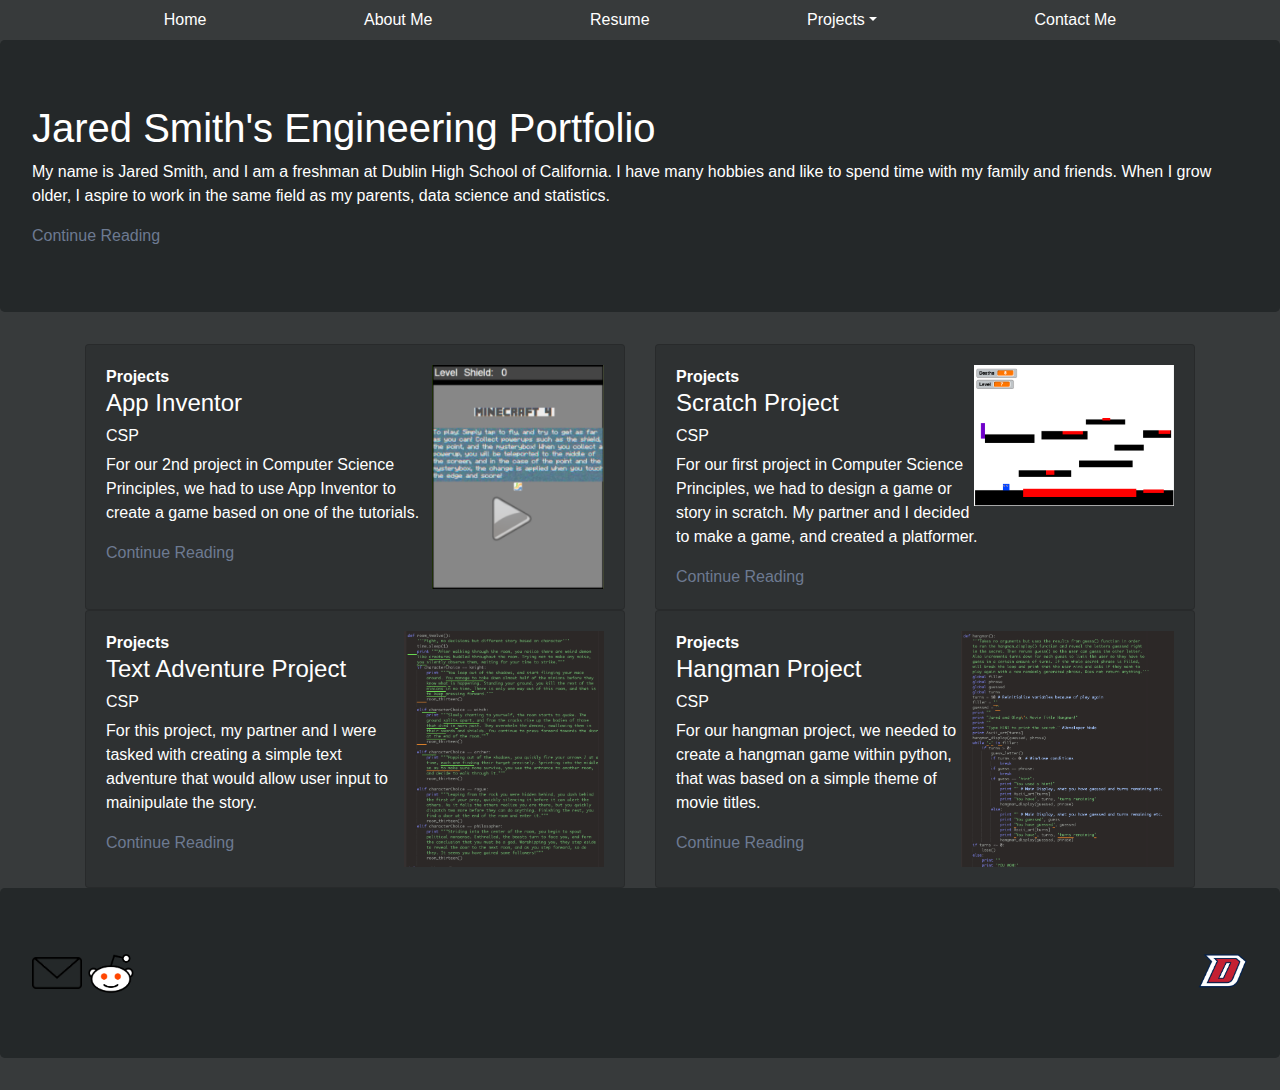
<file: index.html>
<!DOCTYPE html>
<html>
    <head>
        <link rel="stylesheet" href="bootstrap-4.1.2-dist/css/bootstrap.css" type="text/css" />
        <meta name="viewport" content="width=device-width, initial-scale=1">
        <script src="https://code.jquery.com/jquery-3.3.1.slim.min.js" integrity="sha384-q8i/X+965DzO0rT7abK41JStQIAqVgRVzpbzo5smXKp4YfRvH+8abtTE1Pi6jizo" crossorigin="anonymous"></script>
        <script src="https://cdnjs.cloudflare.com/ajax/libs/popper.js/1.14.7/umd/popper.min.js" integrity="sha384-UO2eT0CpHqdSJQ6hJty5KVphtPhzWj9WO1clHTMGa3JDZwrnQq4sF86dIHNDz0W1" crossorigin="anonymous"></script>
        <script src="https://stackpath.bootstrapcdn.com/bootstrap/4.3.1/js/bootstrap.min.js" integrity="sha384-JjSmVgyd0p3pXB1rRibZUAYoIIy6OrQ6VrjIEaFf/nJGzIxFDsf4x0xIM+B07jRM" crossorigin="anonymous"></script>
    </head>
    <body>
        <header>
            <div class="container">
                <nav class="nav nav-pills nav-fill">
                    <a class="nav-item nav-link grow" href="index.html">Home</a>
                    <a class="nav-link nav-item grow" href="Smith_AboutMe.html">About Me</a>
                    <a class="nav-link nav-item grow" href="Smith_Resume.html">Resume</a>
                    
                    <!-- <a class="nav-link nav-item active" href="Smith_Projects.html">Projects</a> -->
                    
                    <li class="nav-item dropdown">
                        <a class="nav-link dropdown-toggle" data-toggle="dropdown" href="#" role="button" aria-haspopup="true" aria-expanded="false">Projects</a>
                        <div class="dropdown-menu">
                            <a class="dropdown-item grow" href="ScratchProject.html">Scratch Project</a>
                            <a class="dropdown-item grow" href="MITproject.html">MIT App Inventor Project</a>
                            <a class="dropdown-item grow" href="TextAdventure.html">Text Adventure Project</a>
                            <a class="dropdown-item grow" href="Hangman.html">Hangman Project</a>
                            <!-- <a class="dropdown-item grow " href="ImageManipulation.html">Image Manipulation Project</a> -->
                            <div class="dropdown-divider"></div>
                            <a class="dropdown-item grow" href="Smith_Projects.html">All Projects</a>
                        </div>
                    </li>
                    <a class="nav-link nav-item grow" href="Smith_ContactMe.html">Contact Me</a>
                </nav>
            </div>
            <div class="jumbotron">
                <h1>
                    Jared Smith's Engineering Portfolio
                </h1>
                <p>
                    My name is Jared Smith, and I am a freshman at Dublin High 
                    School of California. I have many hobbies and like to spend 
                    time with my family and friends. When I grow older, 
                    I aspire to work in the same field as my parents, data 
                    science and statistics.
                </p>
                <a href="Smith_AboutMe.html">Continue Reading</a>
            </div>
        </header>
        <div class="container">
            <div class="row">
                <div class="col-sm-6">
                    <div class="card flex-sm-row">
                        <div class="card-body ">
                            <div class="float-right">
                                <img width="172" src="Images/AppInventorProject.PNG"></img>
                            </div>
                            <strong>Projects</strong>
                            <h4>App Inventor</h4>
                            <h6>CSP</h6>
                            <p>For our 2nd project in Computer Science Principles, 
                            we had to use App Inventor to create a game based 
                            on one of the tutorials.</p>
                            <a href="MITproject.html">Continue Reading</a>
                        </div>
                    </div>
                </div>
                
                <div class="col-sm-6">
                    <div class="card flex-sm-row">
                        <div class="card-body">
                            <div class="float-right">
                                <img width = "200" src="Images/ScratchProject.PNG"></img>
                            </div>
                            <strong>Projects</strong>
                            <h4>Scratch Project</h4>
                            <h6>CSP</h6>
                            <p>For our first project in Computer Science Principles, 
                            we had to design a game or story in scratch. My partner 
                            and I decided to make a game, and created a platformer. </p>
                            <a href="ScratchProject.html">Continue Reading</a>
                        </div>
                    </div>
                </div>
            </div> 
            <div class = "row">
                <div class = "col-sm-6">
                    <div class = "card flex-sm-row">
                        <div class = "card-body">
                            <div class = "float-right">
                                <img width = "200px" src = "Images/TA1.png">
                            </div>
                            <strong>Projects</strong>
                            <h4>Text Adventure Project</h4>
                            <h6>CSP</h6>
                            <p>For this project, my partner and I were tasked
                            with creating a simple text adventure that would allow
                            user input to mainipulate the story.</p>
                            <a href="TextAdventure.html">Continue Reading</a>
                        </div>
                    </div>
                </div>
                <div class = "col-sm-6">
                    <div class = "card flex-sm-row">
                        <div class = "card-body">
                            <div class = "float-right">
                                <img width = "213px" src = "Images/Hangman.png">
                            </div>
                            <strong>Projects</strong>
                            <h4>Hangman Project</h4>
                            <h6>CSP</h6>
                            <p>For our hangman project, we needed to create a 
                            hangman game within python, that was based on a simple 
                            theme of movie titles. </p>
                            <a href="Hangman.html">Continue Reading</a>
                        </div>
                    </div>
                </div>
            </div> 
            <!-- No Documentation
            <div class="row">
                <div class="col-sm-6">
                    <div class="card flex-sm-row">
                        <div class="card-body ">
                            <div class="float-right">
                                <img width="200" src="Images/workbench.jpeg"></img>
                            </div>
                            <strong>Engineering Experience</strong>
                            <h4>Building a Worktable and Shelf</h4>
                            <h6>Summer 2018</h6>
                            <p>Over the summmer, my Dad and I built a worktable 
                            and a shelf for me in out garage, so that I could 
                            have more space when working on projects.</p>
                        </div>
                    </div>
                </div>
                <div class="col-sm-6">
                    <div class="card flex-sm-row">
                        <div class="card-body">
                            <div class ="float-right">
                                <img width="200" src="Images/3Dprinter.jpeg"></img>
                            </div>
                            <strong>Engineering Experience</strong>
                            <h4>Building a 3D Printer</h4>
                            <h6>Fall/Winter 2017</h6>
                            <p>For my birthday in 2017, I got a 3D printer kit, 
                            the Tevo Tarantula, and built it, then modified it 
                            later to be more stable, and print more accurately.</p>
                        </div>
                        <img src="">
                    </div>
                </div>
            </div> -->
        </div>    
        <footer>
            <div class="jumbotron">
                <a href="https://mail.google.com/mail/u/0/?view=cm&fs=1&to=jared@overwatchdmc.com&tf=1" >
                    <img class="" width="50" src="Images/email-symbol.png"></img>
                </a>
                <a href="https://www.reddit.com/user/random_person_2552">
                    <img class = "" width="50" src="Images/RedditLogo.png"></img>
                </a>
                <a href = "https://www.dublin.k12.ca.us/Domain/132">
                    <img width="50" src="Images/DHSlogo.png" class="float-right"></img>
                </a>
            </div>
        </footer>
    </body>
</html>
</file>
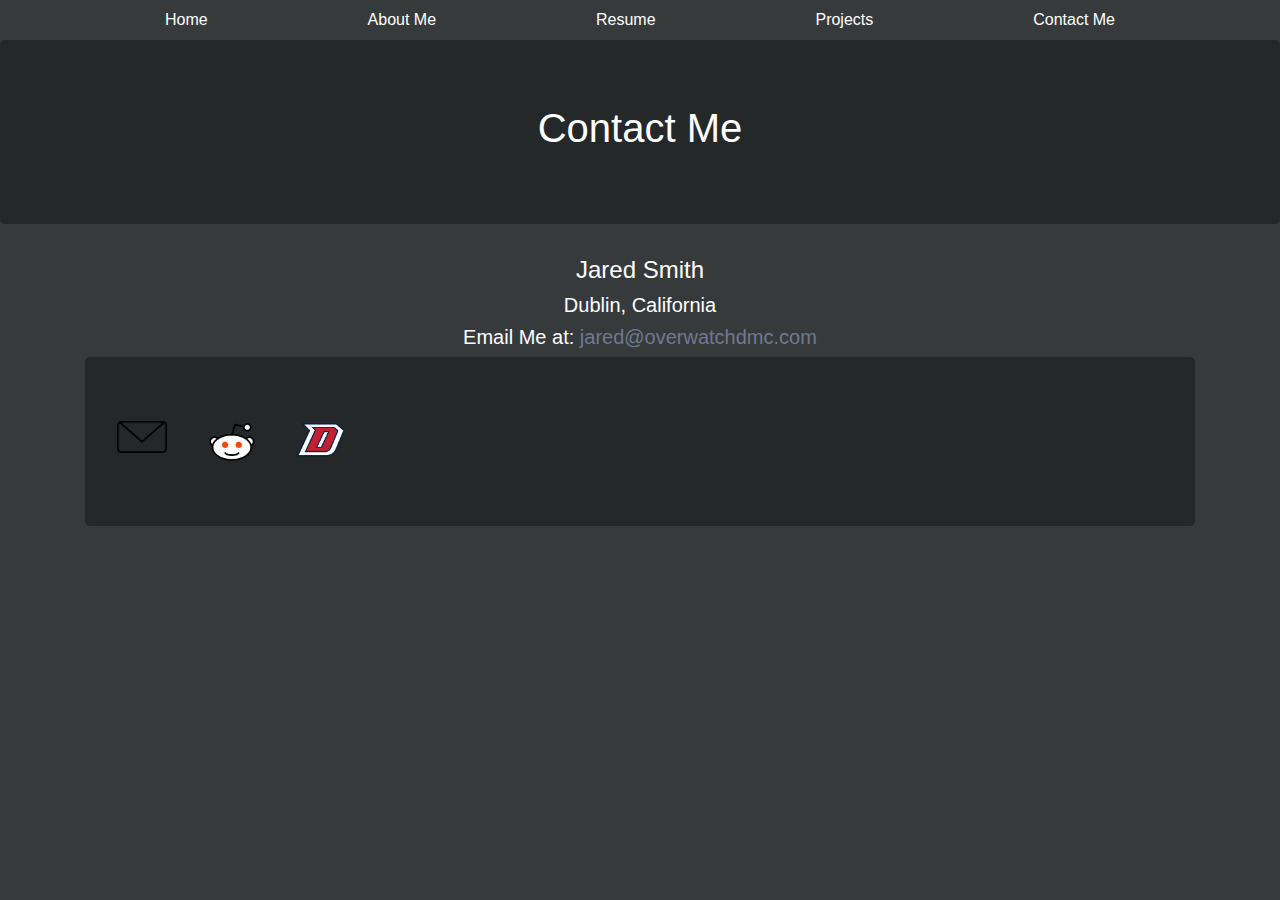
<file: ContactMe.html>
<!DOCTYPE html>
<html>
    <head>
        <link rel="stylesheet" href="bootstrap-4.1.2-dist/css/bootstrap.css" type="text/css"/>
        <meta name="viewport" content="width=device-width, initial-scale=1">
        <title></title>
    </head>
    <body>
        <header>
            <div class="container">
                <nav class="nav nav-pills nav-fill">
                    <a class="nav-item nav-link" href="index.html">Home</a>
                    <a class="nav-link nav-item" href="Smith_AboutMe.html">About Me</a>
                    <a class="nav-link nav-item" href="Resume.html">Resume</a>
                    <a class="nav-link nav-item" href="Projects.html">Projects</a>
                    <a class="nav-link nav-item active" href="ContactMe.html">Contact Me</a>
                </nav>
            </div>
        </header>
        <div class="jumbotron text-center">
            <h1>
                Contact Me
            </h1>
        </div>
        <div class="container text-center">
            <h4>
                Jared Smith
            <h4>
            <h5>
                Dublin, California
            </h5>
            <h5>
                Email Me at:
                <a href="https://mail.google.com/mail/u/0/?view=cm&fs=1&to=jared@overwatchdmc.com&tf=1">
                    jared@overwatchdmc.com
                </a>
            </h5>
        </div>
        <footer>
            <div class="container">
                <div class="jumbotron">
                    <div class="row">
                        <div class="col-1">
                            <a href="https://mail.google.com/mail/u/0/?view=cm&fs=1&to=jared@overwatchdmc.com&tf=1" ><img class="img-fluid"width="50" src="Images/email-symbol.png"></img></a>
                        </div>
                        <div class="col-1">
                            <a href="#"><img class = "img-fluid" width="50" src="Images/RedditLogo.png"></img></a>
                        </div>
                        <div class="col-1">
                            <a href = "https://www.dublin.k12.ca.us/Domain/132"><img width="50" src="Images/DHSlogo.png" class="img-fluid"></img></a>
                        </div>
                    </div>
                </div>
            </div>
        </footer>
    </body>
</html>
</file>
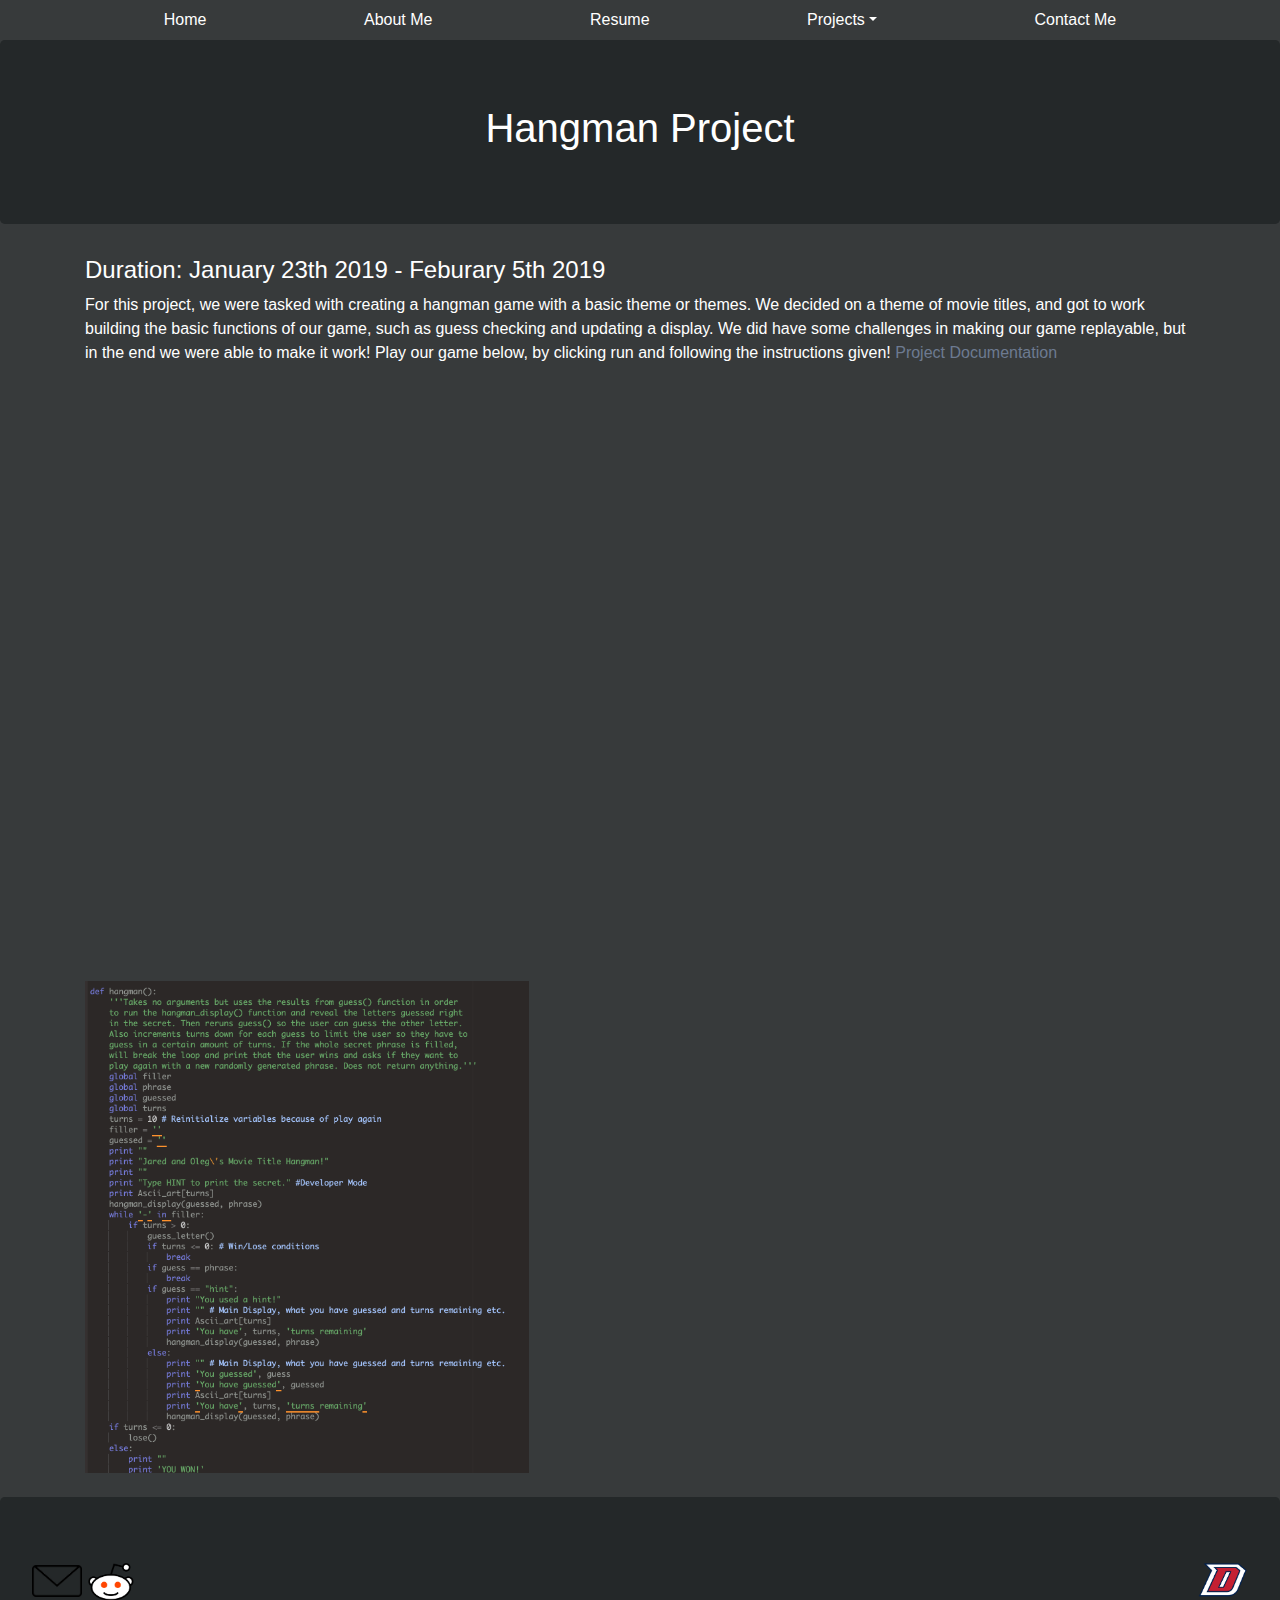
<file: Hangman.html>
<html>
    <head>
        <link rel="stylesheet" href="bootstrap-4.1.2-dist/css/bootstrap.css" type="text/css" />
        <meta name="viewport" content="width=device-width, initial-scale=1">
        <script src="https://code.jquery.com/jquery-3.3.1.slim.min.js" integrity="sha384-q8i/X+965DzO0rT7abK41JStQIAqVgRVzpbzo5smXKp4YfRvH+8abtTE1Pi6jizo" crossorigin="anonymous"></script>
        <script src="https://cdnjs.cloudflare.com/ajax/libs/popper.js/1.14.7/umd/popper.min.js" integrity="sha384-UO2eT0CpHqdSJQ6hJty5KVphtPhzWj9WO1clHTMGa3JDZwrnQq4sF86dIHNDz0W1" crossorigin="anonymous"></script>
        <script src="https://stackpath.bootstrapcdn.com/bootstrap/4.3.1/js/bootstrap.min.js" integrity="sha384-JjSmVgyd0p3pXB1rRibZUAYoIIy6OrQ6VrjIEaFf/nJGzIxFDsf4x0xIM+B07jRM" crossorigin="anonymous"></script>
    </head>
    <body>
        <header>
            <div class="container">
                <nav class="nav nav-pills nav-fill">
                    <a class="nav-item nav-link grow" href="index.html">Home</a>
                    <a class="nav-link nav-item grow" href="Smith_AboutMe.html">About Me</a>
                    <a class="nav-link nav-item grow" href="Smith_Resume.html">Resume</a>
                    
                    <!-- <a class="nav-link nav-item active" href="Smith_Projects.html">Projects</a> -->
                    
                    <li class="nav-item dropdown">
                        <a class="nav-link dropdown-toggle" data-toggle="dropdown" href="#" role="button" aria-haspopup="true" aria-expanded="false">Projects</a>
                        <div class="dropdown-menu">
                            <a class="dropdown-item grow" href="ScratchProject.html">Scratch Project</a>
                            <a class="dropdown-item grow" href="MITproject.html">MIT App Inventor Project</a>
                            <a class="dropdown-item grow" href="TextAdventure.html">Text Adventure Project</a>
                            <a class="dropdown-item grow" href="Hangman.html">Hangman Project</a>
                            <!-- <a class="dropdown-item grow " href="ImageManipulation.html">Image Manipulation Project</a> -->
                            <div class="dropdown-divider"></div>
                            <a class="dropdown-item grow" href="Smith_Projects.html">All Projects</a>
                        </div>
                    </li>
                    <a class="nav-link nav-item grow" href="Smith_ContactMe.html">Contact Me</a>
                </nav>
            </div>
        </header>
        <div class="jumbotron text-center">
            <h1>
                Hangman Project
            </h1>
        </div>
        <div class = "container">
            <h4>
                Duration: January 23th 2019 - Feburary 5th 2019
            </h4>
            <p>
                For this project, we were tasked with creating a hangman 
                game with a basic theme or themes. We decided on a theme of movie
                titles, and got to work building the basic functions of our game,
                such as guess checking and updating a display. We did have some 
                challenges in making our game replayable, but in the end we were 
                able to make it work! Play our game below, by clicking run and 
                following the instructions given!
                <a href="https://docs.google.com/document/d/1zU7j8wTSh1TFiC-aSVP8I56C8hFP3p-Jppko85sZvmQ/edit?usp=sharing">Project Documentation</a>
            </p>
            <iframe height="600px" width="100%" src="https://repl.it/@RandomPerson_/VitalPeachpuffAbstraction?lite=true&outputonly=1" scrolling="no" frameborder="no" allowtransparency="true" allowfullscreen="true" sandbox="allow-forms allow-pointer-lock allow-popups allow-same-origin allow-scripts allow-modals"></iframe>
            <img src="Images/Hangman.png" width = "40%" ></img>
        </div>
        <br>
        <footer>
            <div class="jumbotron">
                <a href="https://mail.google.com/mail/u/0/?view=cm&fs=1&to=jared@overwatchdmc.com&tf=1" >
                    <img class="" width="50" src="Images/email-symbol.png"></img>
                </a>
                <a href="https://www.reddit.com/user/random_person_2552">
                   <img class = "" width="50" src="Images/RedditLogo.png"></img>
                </a>
                <a href = "https://www.dublin.k12.ca.us/Domain/132">
                    <img width="50" src="Images/DHSlogo.png" class="float-right"></img>
                </a>
            </div>
        </footer>
    </body>
</html>
</file>
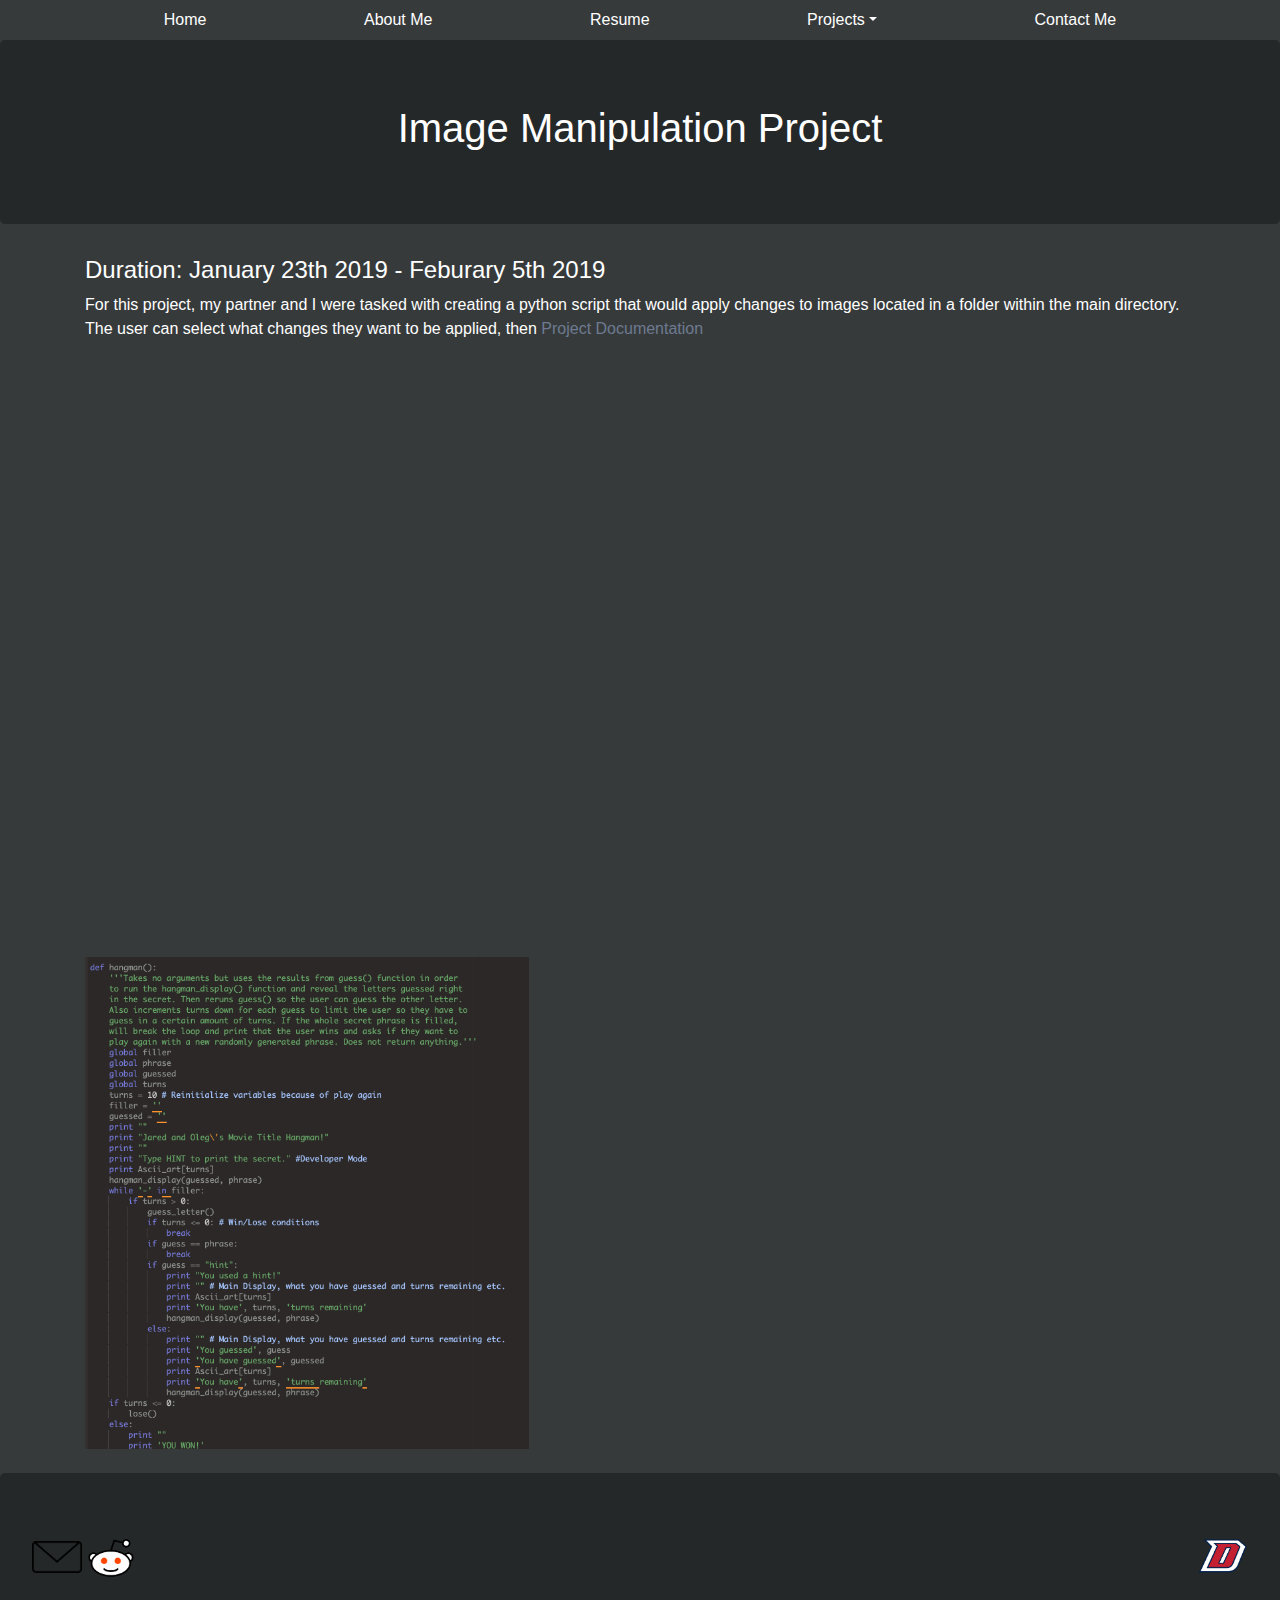
<file: ImageManipulation.html>
<html>
    <head>
        <link rel="stylesheet" href="bootstrap-4.1.2-dist/css/bootstrap.css" type="text/css" />
        <meta name="viewport" content="width=device-width, initial-scale=1">
        <script src="https://code.jquery.com/jquery-3.3.1.slim.min.js" integrity="sha384-q8i/X+965DzO0rT7abK41JStQIAqVgRVzpbzo5smXKp4YfRvH+8abtTE1Pi6jizo" crossorigin="anonymous"></script>
        <script src="https://cdnjs.cloudflare.com/ajax/libs/popper.js/1.14.7/umd/popper.min.js" integrity="sha384-UO2eT0CpHqdSJQ6hJty5KVphtPhzWj9WO1clHTMGa3JDZwrnQq4sF86dIHNDz0W1" crossorigin="anonymous"></script>
        <script src="https://stackpath.bootstrapcdn.com/bootstrap/4.3.1/js/bootstrap.min.js" integrity="sha384-JjSmVgyd0p3pXB1rRibZUAYoIIy6OrQ6VrjIEaFf/nJGzIxFDsf4x0xIM+B07jRM" crossorigin="anonymous"></script>
    </head>
    <body>
        <header>
            <div class="container">
                <nav class="nav nav-pills nav-fill">
                    <a class="nav-item nav-link grow" href="index.html">Home</a>
                    <a class="nav-link nav-item grow" href="Smith_AboutMe.html">About Me</a>
                    <a class="nav-link nav-item grow" href="Smith_Resume.html">Resume</a>
                    
                    <!-- <a class="nav-link nav-item active" href="Smith_Projects.html">Projects</a> -->
                    
                    <li class="nav-item dropdown">
                        <a class="nav-link dropdown-toggle" data-toggle="dropdown" href="#" role="button" aria-haspopup="true" aria-expanded="false">Projects</a>
                        <div class="dropdown-menu">
                            <a class="dropdown-item grow" href="ScratchProject.html">Scratch Project</a>
                            <a class="dropdown-item grow" href="MITproject.html">MIT App Inventor Project</a>
                            <a class="dropdown-item grow" href="TextAdventure.html">Text Adventure Project</a>
                            <a class="dropdown-item grow" href="Hangman.html">Hangman Project</a>
                            <!-- <a class="dropdown-item grow " href="ImageManipulation.html">Image Manipulation Project</a> -->
                            <div class="dropdown-divider"></div>
                            <a class="dropdown-item grow" href="Smith_Projects.html">All Projects</a>
                        </div>
                    </li>
                    <a class="nav-link nav-item grow" href="Smith_ContactMe.html">Contact Me</a>
                </nav>
            </div>
        <div class="jumbotron text-center">
            <h1>
                Image Manipulation Project
            </h1>
        </div>
        <div class = "container">
            <h4>
                Duration: January 23th 2019 - Feburary 5th 2019
            </h4>
            <p>
                For this project, my partner and I were tasked with creating a 
                python script that would apply changes to images located in a 
                folder within the main directory. The user can select what changes
                they want to be applied, then 
                <a href="https://docs.google.com/document/d/1zU7j8wTSh1TFiC-aSVP8I56C8hFP3p-Jppko85sZvmQ/edit?usp=sharing">Project Documentation</a>
            </p>
            <iframe height="600px" width="100%" src="https://repl.it/@RandomPerson_/VitalPeachpuffAbstraction?lite=true&outputonly=1" scrolling="no" frameborder="no" allowtransparency="true" allowfullscreen="true" sandbox="allow-forms allow-pointer-lock allow-popups allow-same-origin allow-scripts allow-modals"></iframe>
            <img src="Images/Hangman.png" width = "40%" ></img>
        </div>
        <br>
        <footer>
            <div class="jumbotron">
                <a href="https://mail.google.com/mail/u/0/?view=cm&fs=1&to=jared@overwatchdmc.com&tf=1" >
                    <img class="" width="50" src="Images/email-symbol.png"></img>
                </a>
                <a href="https://www.reddit.com/user/random_person_2552">
                   <img class = "" width="50" src="Images/RedditLogo.png"></img>
                </a>
                <a href = "https://www.dublin.k12.ca.us/Domain/132">
                    <img width="50" src="Images/DHSlogo.png" class="float-right"></img>
                </a>
            </div>
        </footer>
    </body>
</html>
</file>
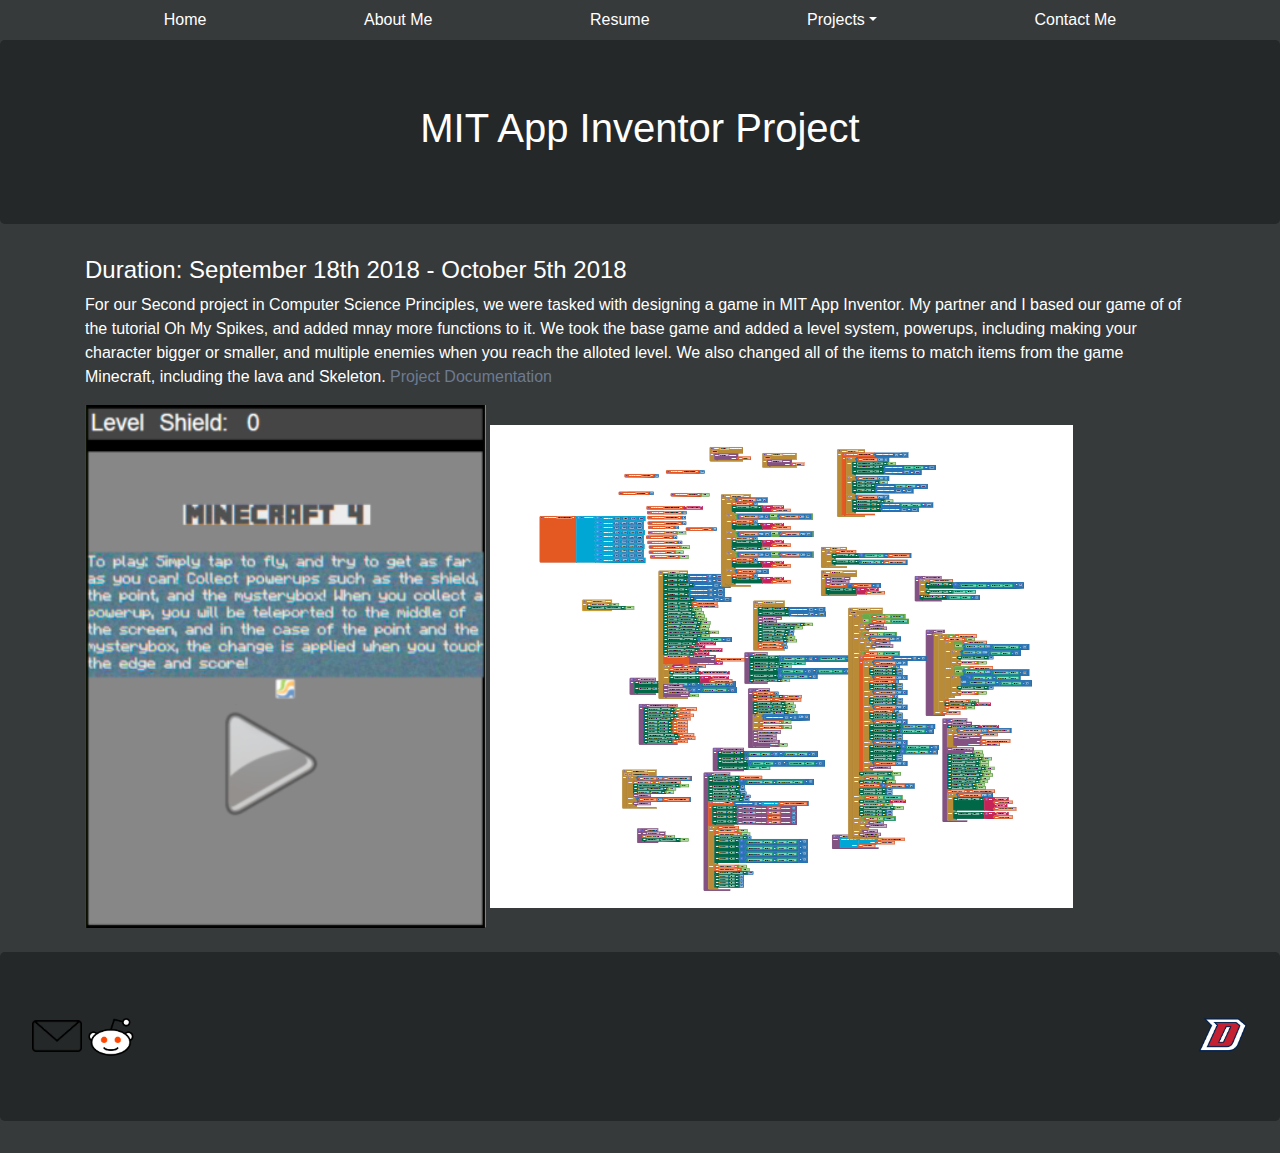
<file: MITproject.html>
<html>
    <head>
        <link rel="stylesheet" href="bootstrap-4.1.2-dist/css/bootstrap.css" type="text/css" />
        <meta name="viewport" content="width=device-width, initial-scale=1">
        <script src="https://code.jquery.com/jquery-3.3.1.slim.min.js" integrity="sha384-q8i/X+965DzO0rT7abK41JStQIAqVgRVzpbzo5smXKp4YfRvH+8abtTE1Pi6jizo" crossorigin="anonymous"></script>
        <script src="https://cdnjs.cloudflare.com/ajax/libs/popper.js/1.14.7/umd/popper.min.js" integrity="sha384-UO2eT0CpHqdSJQ6hJty5KVphtPhzWj9WO1clHTMGa3JDZwrnQq4sF86dIHNDz0W1" crossorigin="anonymous"></script>
        <script src="https://stackpath.bootstrapcdn.com/bootstrap/4.3.1/js/bootstrap.min.js" integrity="sha384-JjSmVgyd0p3pXB1rRibZUAYoIIy6OrQ6VrjIEaFf/nJGzIxFDsf4x0xIM+B07jRM" crossorigin="anonymous"></script>
    </head>
    <body>
        <header>
            <div class="container">
                <nav class="nav nav-pills nav-fill">
                    <a class="nav-item nav-link grow" href="index.html">Home</a>
                    <a class="nav-link nav-item grow" href="Smith_AboutMe.html">About Me</a>
                    <a class="nav-link nav-item grow" href="Smith_Resume.html">Resume</a>
                    
                    <!-- <a class="nav-link nav-item active" href="Smith_Projects.html">Projects</a> -->
                    
                    <li class="nav-item dropdown">
                        <a class="nav-link dropdown-toggle" data-toggle="dropdown" href="#" role="button" aria-haspopup="true" aria-expanded="false">Projects</a>
                        <div class="dropdown-menu">
                            <a class="dropdown-item grow" href="ScratchProject.html">Scratch Project</a>
                            <a class="dropdown-item grow" href="MITproject.html">MIT App Inventor Project</a>
                            <a class="dropdown-item grow" href="TextAdventure.html">Text Adventure Project</a>
                            <a class="dropdown-item grow" href="Hangman.html">Hangman Project</a>
                            <!-- <a class="dropdown-item grow " href="ImageManipulation.html">Image Manipulation Project</a> -->
                            <div class="dropdown-divider"></div>
                            <a class="dropdown-item grow" href="Smith_Projects.html">All Projects</a>
                        </div>
                    </li>
                    <a class="nav-link nav-item grow" href="Smith_ContactMe.html">Contact Me</a>
                </nav>
            </div>
        </header>
        <div class="jumbotron text-center">
            <h1>
                MIT App Inventor Project
            </h1>
        </div>
        <div class = "container">
            <h4>
                Duration: September 18th 2018 - October 5th 2018
            </h4>
            <p>
                For our Second project in Computer Science Principles, we were
                tasked with designing a game in MIT App Inventor. My partner and I 
                based our game of of the tutorial Oh My Spikes, and added mnay more 
                functions to it. We took the base game and added a level system,
                powerups, including making your character bigger or smaller,
                and multiple enemies when you reach the alloted level. We also 
                changed all of the items to match items from the game Minecraft, 
                including the lava and Skeleton. 
                <a href="https://docs.google.com/document/d/1eDMP02kR0KlWoUQ1v4i1bxsgcnh80ELkO2fzgGVdn6s/edit?usp=sharing">Project Documentation</a>
            </p>
            <img src="Images/AppInventorProject.PNG"></img>
            <img src="Images/AppInventorCode.PNG"></img>
        </div>
        <br>
        <footer>
            <div class="jumbotron">
                <a href="https://mail.google.com/mail/u/0/?view=cm&fs=1&to=jared@overwatchdmc.com&tf=1" >
                    <img class="" width="50" src="Images/email-symbol.png"></img>
                </a>
                <a href="https://www.reddit.com/user/random_person_2552">
                   <img class = "" width="50" src="Images/RedditLogo.png"></img>
                </a>
                <a href = "https://www.dublin.k12.ca.us/Domain/132">
                    <img width="50" src="Images/DHSlogo.png" class="float-right"></img>
                </a>
            </div>
        </footer>
    </body>
</html>
</file>
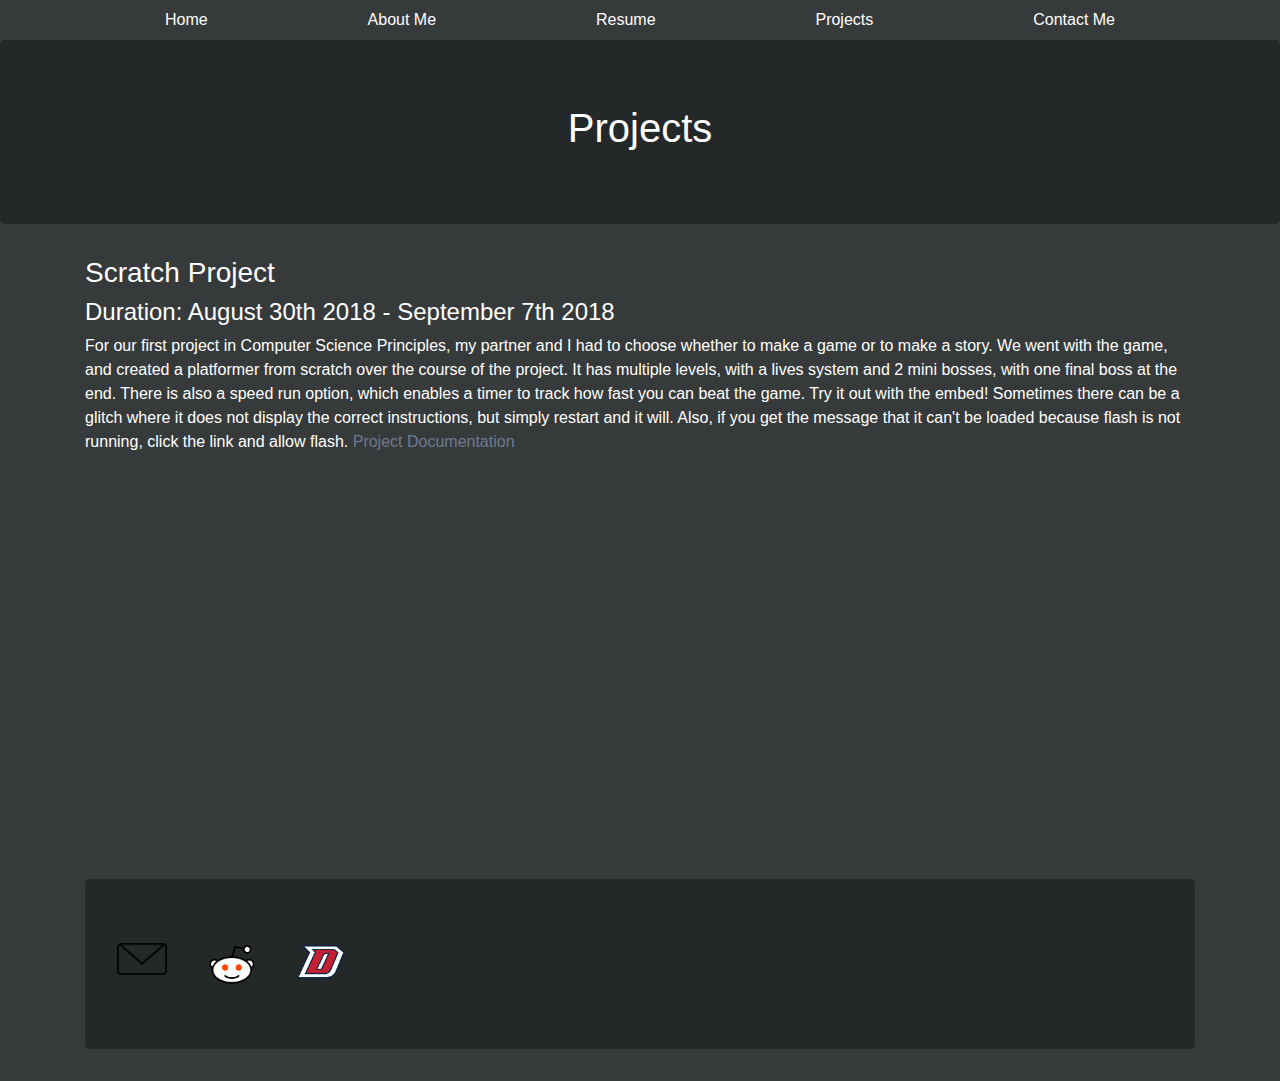
<file: Projects.html>
<!DOCTYPE html>
<html>
    <head>
        <link rel="stylesheet" href="bootstrap-4.1.2-dist/css/bootstrap.css" type="text/css" />
        <meta name="viewport" content="width=device-width, initial-scale=1">
        <title>Projects</title>
    </head>
    <body>
        <header>
            <div class="container">
                <nav class="nav nav-pills nav-fill">
                    <a class="nav-item nav-link" href="index.html">Home</a>
                    <a class="nav-link nav-item" href="Smith_AboutMe.html">About Me</a>
                    <a class="nav-link nav-item" href="Resume.html">Resume</a>
                    <a class="nav-link nav-item active" href="Projects.html">Projects</a>
                    <a class="nav-link nav-item" href="ContactMe.html">Contact Me</a>
                </nav>
            </div>
        </header>
        <div class="jumbotron text-center">
            <h1>
                Projects
            </h1>
        </div>
        <div class = "container">
            <h3>
                Scratch Project
            </h3>
            <h4>
                Duration: August 30th 2018 - September 7th 2018
            </h4>
            <p>
                For our first project in Computer Science Principles, my partner
                and I had to choose whether to make a game or to make a story. 
                We went with the game, and created a platformer from scratch over
                the course of the project. It has multiple levels, with a lives 
                system and 2 mini bosses, with one final boss at the end. There is
                also a speed run option, which enables a timer to track how fast 
                you can beat the game. Try it out with the embed! Sometimes there can 
                be a glitch where it does not display the correct instructions, 
                but simply restart and it will. Also, if you get the message that 
                it can't be loaded because flash is not running, click the link 
                and allow flash.            
                <a href="https://docs.google.com/document/d/1zIkmpO_vMuUQrMS0ZPaNb0GStv888MqGuOxqzZRIS90/edit?usp=sharing">Project Documentation</a>
            </p>
            <iframe class="justify-content-around" allowtransparency="true" width="485" height="402" src="//scratch.mit.edu/projects/embed/244862489/?autostart=false" frameborder="0" allowfullscreen></iframe>
        </div>
        <!--<div class="container">
            <h3>
               3D Printer 
            <h3>
            <h4>
                Duration: November 2017 - Today
            </h4>
            <p>
                For my birthday, I recieved a 3D printer kit, known as the Tevo
                Tarantula. During the following weeks, I began to build it, putting 
                together the frame, then the bed and the gantry, and finally assembling
                and wiring everything together. This project helped to test my patience, 
                as printing an object is not fast, and my ingenuity, as there
                were many problems along the way that also needed to be fixed. The 
                reason this project has not ended yet is because I am still upgrading 
                and modifying to this very day, to continue to make it safer and more
                accurate in printing. (Note the printed brackets to make it 
                more secure)
            </p>
            <img class = "justify-content-around p-3" width = "350" src="Images/3DprinterKit.jpeg"></img>
            <img class = "justify-content-around p-3" width = "350" src="Images/3Dprinter.jpeg"></img>
            <img class = "justify-content-around p-3" width = "350" src="Images/3Dturtle.jpeg"></img>
            <p>
                From left to right:
                Halfway through building the printer.
                Printer finished with some custom brackets.
                Turtle printed as a gift.
            </p>
        </div> -->
        <footer>
            <div class="container">
                <div class="jumbotron">
                    <div class="row">
                        <div class="col-1">
                            <a href="https://mail.google.com/mail/u/0/?view=cm&fs=1&to=jared@overwatchdmc.com&tf=1" ><img class="img-fluid"width="50" src="Images/email-symbol.png"></img></a>
                        </div>
                        <div class="col-1">
                            <a href="#" ><img class = "img-fluid" width="50" src="Images/RedditLogo.png"></img></a>
                        </div>
                        <div class="col-1">
                            <a href = "https://www.dublin.k12.ca.us/Domain/132"><img width="50" src="Images/DHSlogo.png" class="img-fluid"></img></a>
                        </div>
                    </div>
                </div>
            </div>
        </footer>
    </body>
</html>
</file>
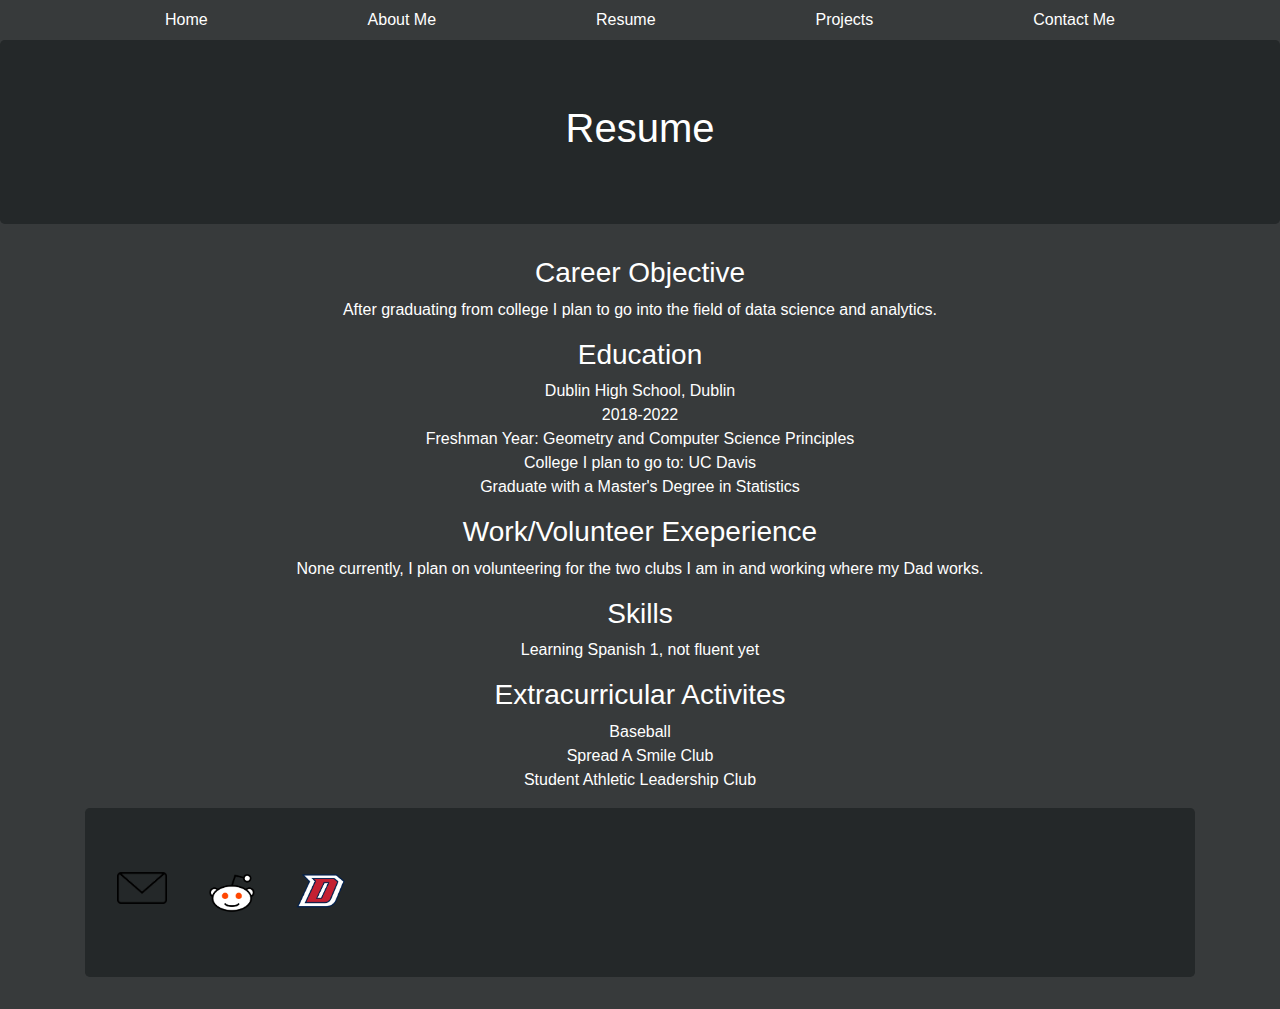
<file: Resume.html>
<!DOCTYPE html>
<html>
    <head>
        <link rel="stylesheet" href="bootstrap-4.1.2-dist/css/bootstrap.css" type="text/css" />
        <meta name="viewport" content="width=device-width, initial-scale=1">
        <title> </title>
    </head>
    <body>
        <header>
            <div class="container">
                <nav class="nav nav-pills nav-fill">
                    <a class="nav-item nav-link" href="index.html">Home</a>
                    <a class="nav-link nav-item" href="Smith_AboutMe.html">About Me</a>
                    <a class="nav-link nav-item active" href="Resume.html">Resume</a>
                    <a class="nav-link nav-item" href="Projects.html">Projects</a>
                    <a class="nav-link nav-item" href="ContactMe.html">Contact Me</a>
                </nav>
            </div>
        </header>
        <div class="jumbotron text-center">
            <h1>Resume</h1>
        </div>
        <div class = "text-center">
            <h3>
                Career Objective
            </h3>
            <p>
                After graduating from college I plan to go into the field of data science and analytics.
            </p>
            <h3>
                Education
            </h3>
            <p>
                Dublin High School, Dublin 
                <br>
                2018-2022
                <br>
                Freshman Year: Geometry and Computer Science Principles 
                <br>
                College I plan to go to: UC Davis
                <br>
                Graduate with a Master's Degree in Statistics
            </p>
            <h3>
                Work/Volunteer Exeperience
            </h3>
            <p>
                None currently, I plan on volunteering for the two clubs I am in and working where my Dad works. 
            </p>
            <h3>
                Skills
            </h3>
            <p>
                Learning Spanish 1, not fluent yet
            </p>
            <h3>
                Extracurricular Activites
            </h3>
            <p>
                Baseball
                <br>
                Spread A Smile Club
                <br>
                Student Athletic Leadership Club
            </p>
        </div>
        <footer>
            <div class="container">
                <div class="jumbotron">
                    <div class="row">
                        <div class="col-1">
                            <a href="https://mail.google.com/mail/u/0/?view=cm&fs=1&to=jared@overwatchdmc.com&tf=1" >
                                <img class="img-fluid"width="50" src="Images/email-symbol.png"></img>
                        </div>
                        <div class="col-1">
                            <a href="#" ><img class = "img-fluid" width="50" src="Images/RedditLogo.png"></img></a>
                        </div>
                        <div class="col-1">
                            <a href = "https://www.dublin.k12.ca.us/Domain/132"><img width="50" src="Images/DHSlogo.png" class="img-fluid"></img></a>
                        </div>
                    </div>
                </div>
            </div>
        </footer>
    </body>
</html>
</file>
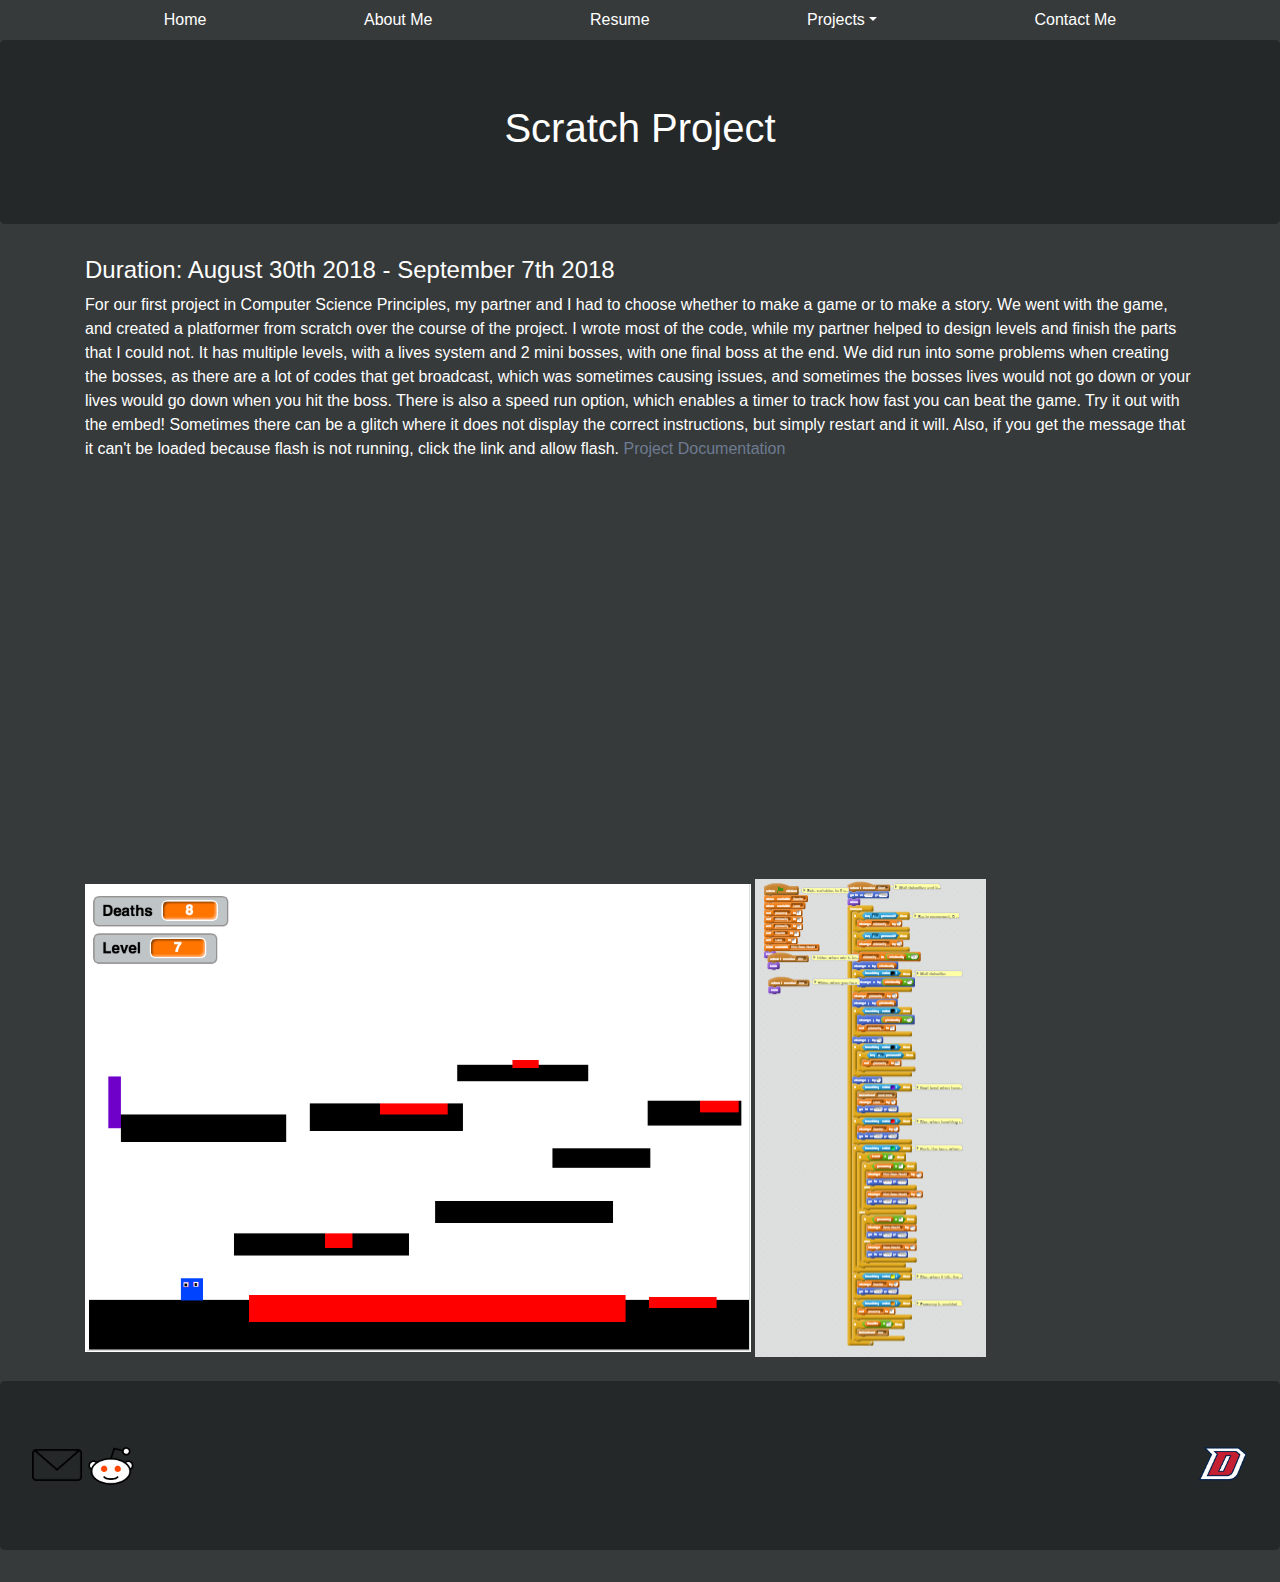
<file: ScratchProject.html>
<html>
    <head>
        <link rel="stylesheet" href="bootstrap-4.1.2-dist/css/bootstrap.css" type="text/css" />
        <meta name="viewport" content="width=device-width, initial-scale=1">
        <script src="https://code.jquery.com/jquery-3.3.1.slim.min.js" integrity="sha384-q8i/X+965DzO0rT7abK41JStQIAqVgRVzpbzo5smXKp4YfRvH+8abtTE1Pi6jizo" crossorigin="anonymous"></script>
        <script src="https://cdnjs.cloudflare.com/ajax/libs/popper.js/1.14.7/umd/popper.min.js" integrity="sha384-UO2eT0CpHqdSJQ6hJty5KVphtPhzWj9WO1clHTMGa3JDZwrnQq4sF86dIHNDz0W1" crossorigin="anonymous"></script>
        <script src="https://stackpath.bootstrapcdn.com/bootstrap/4.3.1/js/bootstrap.min.js" integrity="sha384-JjSmVgyd0p3pXB1rRibZUAYoIIy6OrQ6VrjIEaFf/nJGzIxFDsf4x0xIM+B07jRM" crossorigin="anonymous"></script>
    </head>
    <body>
        <header>
            <div class="container">
                <nav class="nav nav-pills nav-fill">
                    <a class="nav-item nav-link grow" href="index.html">Home</a>
                    <a class="nav-link nav-item grow" href="Smith_AboutMe.html">About Me</a>
                    <a class="nav-link nav-item grow" href="Smith_Resume.html">Resume</a>
                    
                    <!-- <a class="nav-link nav-item active" href="Smith_Projects.html">Projects</a> -->
                    
                    <li class="nav-item dropdown">
                        <a class="nav-link dropdown-toggle" data-toggle="dropdown" href="#" role="button" aria-haspopup="true" aria-expanded="false">Projects</a>
                        <div class="dropdown-menu">
                            <a class="dropdown-item grow" href="ScratchProject.html">Scratch Project</a>
                            <a class="dropdown-item grow" href="MITproject.html">MIT App Inventor Project</a>
                            <a class="dropdown-item grow" href="TextAdventure.html">Text Adventure Project</a>
                            <a class="dropdown-item grow" href="Hangman.html">Hangman Project</a>
                            <!-- <a class="dropdown-item grow " href="ImageManipulation.html">Image Manipulation Project</a> -->
                            <div class="dropdown-divider"></div>
                            <a class="dropdown-item grow" href="Smith_Projects.html">All Projects</a>
                        </div>
                    </li>
                    <a class="nav-link nav-item grow" href="Smith_ContactMe.html">Contact Me</a>
                </nav>
            </div>
        </header>
        <div class="jumbotron text-center">
            <h1>
                Scratch Project
            </h1>
        </div>
        <div class = "container">
            <h4>
                Duration: August 30th 2018 - September 7th 2018
            </h4>
            <p>
                For our first project in Computer Science Principles, my partner
                and I had to choose whether to make a game or to make a story. 
                We went with the game, and created a platformer from scratch over
                the course of the project. I wrote most of the code, while my 
                partner helped to design levels and finish the parts that I could
                not. It has multiple levels, with a lives 
                system and 2 mini bosses, with one final boss at the end. We did
                run into some problems when creating the bosses, as there are 
                a lot of codes that get broadcast, which was sometimes causing issues, 
                and sometimes the bosses lives would not go down or your lives would 
                go down when you hit the boss. There is
                also a speed run option, which enables a timer to track how fast 
                you can beat the game. Try it out with the embed! Sometimes there can 
                be a glitch where it does not display the correct instructions, 
                but simply restart and it will. Also, if you get the message that 
                it can't be loaded because flash is not running, click the link 
                and allow flash.            
                <a href="https://docs.google.com/document/d/1zIkmpO_vMuUQrMS0ZPaNb0GStv888MqGuOxqzZRIS90/edit?usp=sharing">Project Documentation</a>
            </p>
            <iframe class="center" allowtransparency="true" width="485" height="402" src="//scratch.mit.edu/projects/embed/244862489/?autostart=false" frameborder="0" allowfullscreen></iframe>
            <img src="Images/ScratchProject.PNG" width = "" class = "img-fluid justify-content-start"></img>
            <img src="Images/ScratchCode.PNG" height = "" class = "img-fluid justify-content-end"></img>
        </div>
        <br>
        <footer>
            <div class="jumbotron">
                <a href="https://mail.google.com/mail/u/0/?view=cm&fs=1&to=jared@overwatchdmc.com&tf=1" >
                    <img class="" width="50" src="Images/email-symbol.png"></img>
                </a>
                <a href="https://www.reddit.com/user/random_person_2552">
                   <img class = "" width="50" src="Images/RedditLogo.png"></img>
                </a>
                <a href = "https://www.dublin.k12.ca.us/Domain/132">
                    <img width="50" src="Images/DHSlogo.png" class="float-right"></img>
                </a>
            </div>
        </footer>
    </body>
</html>
</file>
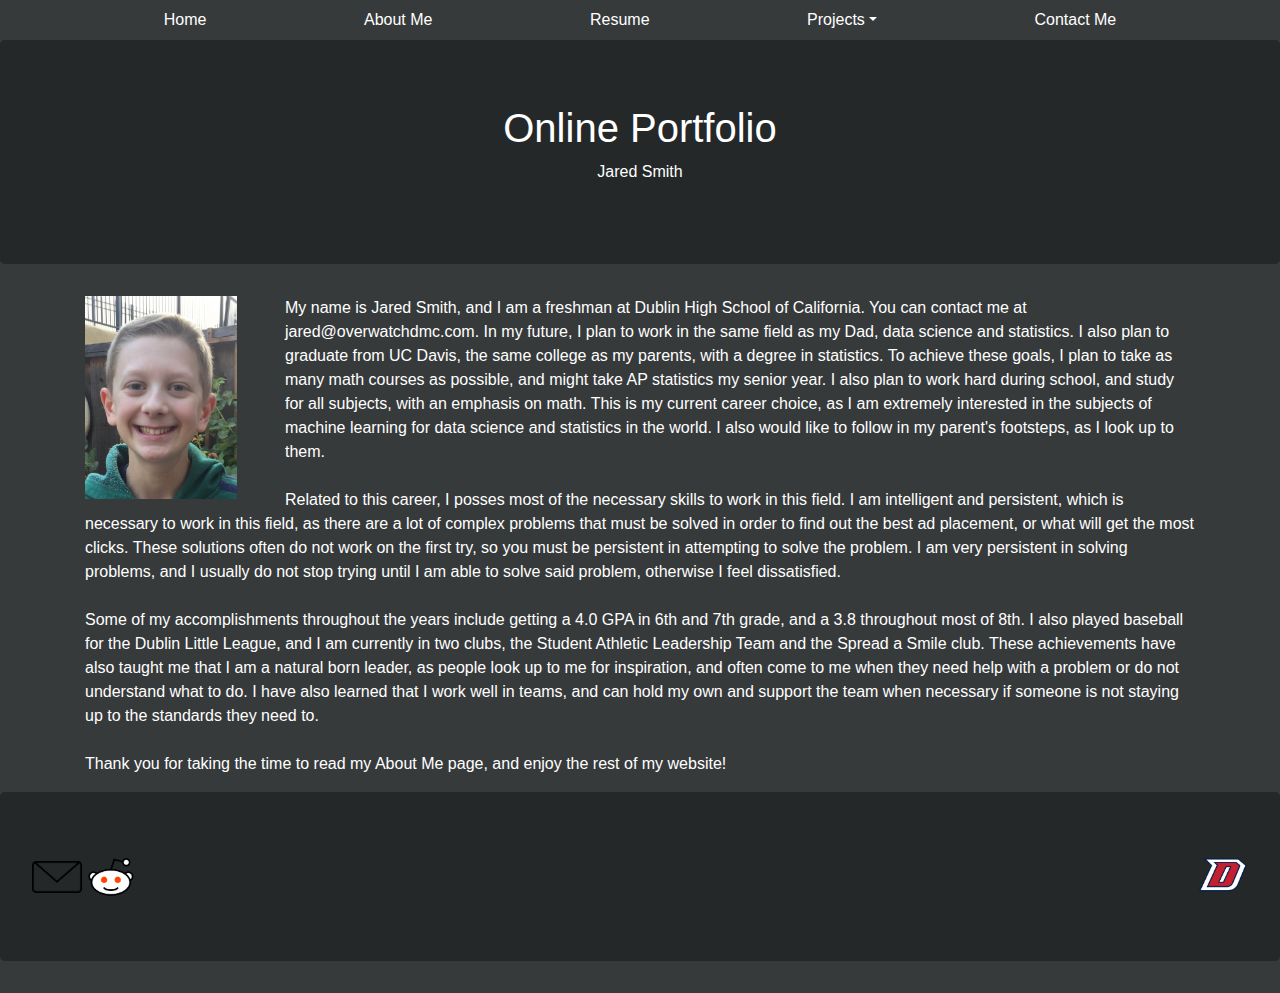
<file: Smith_AboutMe.html>
<!DOCTYPE html>
<html>
    <head>
        <link rel="stylesheet" href="bootstrap-4.1.2-dist/css/bootstrap.css" type="text/css" />
        <meta name="viewport" content="width=device-width, initial-scale=1">
        <script src="https://code.jquery.com/jquery-3.3.1.slim.min.js" integrity="sha384-q8i/X+965DzO0rT7abK41JStQIAqVgRVzpbzo5smXKp4YfRvH+8abtTE1Pi6jizo" crossorigin="anonymous"></script>
        <script src="https://cdnjs.cloudflare.com/ajax/libs/popper.js/1.14.7/umd/popper.min.js" integrity="sha384-UO2eT0CpHqdSJQ6hJty5KVphtPhzWj9WO1clHTMGa3JDZwrnQq4sF86dIHNDz0W1" crossorigin="anonymous"></script>
        <script src="https://stackpath.bootstrapcdn.com/bootstrap/4.3.1/js/bootstrap.min.js" integrity="sha384-JjSmVgyd0p3pXB1rRibZUAYoIIy6OrQ6VrjIEaFf/nJGzIxFDsf4x0xIM+B07jRM" crossorigin="anonymous"></script>
    </head>
    <header>
        <div class="container">
                <nav class="nav nav-pills nav-fill">
                    <a class="nav-item nav-link grow" href="index.html">Home</a>
                    <a class="nav-link nav-item grow" href="Smith_AboutMe.html">About Me</a>
                    <a class="nav-link nav-item grow" href="Smith_Resume.html">Resume</a>
                    
                    <!-- <a class="nav-link nav-item active" href="Smith_Projects.html">Projects</a> -->
                    
                    <li class="nav-item dropdown">
                        <a class="nav-link dropdown-toggle" data-toggle="dropdown" href="#" role="button" aria-haspopup="true" aria-expanded="false">Projects</a>
                        <div class="dropdown-menu">
                            <a class="dropdown-item grow" href="ScratchProject.html">Scratch Project</a>
                            <a class="dropdown-item grow" href="MITproject.html">MIT App Inventor Project</a>
                            <a class="dropdown-item grow" href="TextAdventure.html">Text Adventure Project</a>
                            <a class="dropdown-item grow" href="Hangman.html">Hangman Project</a>
                            <!-- <a class="dropdown-item grow " href="ImageManipulation.html">Image Manipulation Project</a> -->
                            <div class="dropdown-divider"></div>
                            <a class="dropdown-item grow" href="Smith_Projects.html">All Projects</a>
                        </div>
                    </li>
                    <a class="nav-link nav-item grow" href="Smith_ContactMe.html">Contact Me</a>
                </nav>
            </div>
        <div class="jumbotron text-center">
            <h1>
                Online Portfolio
            </h1>
            <p>
                Jared Smith
            </p>
        </div>
    </header>
        <section>
            <div class="main">
                <div class="container">
                    <img class="float-left pr-5" width = "200px" src="Images/Jared.jpeg" class=""></img>
                        <div class="text-align-left">
                            <p>My name is Jared Smith, and I am a freshman at 
                            Dublin High School of California. You can contact me 
                            at jared@overwatchdmc.com. In my future, I plan to 
                            work in the same field as my Dad, data science and 
                            statistics. I also plan to graduate from UC Davis, 
                            the same college as my parents, with a degree in 
                            statistics. To achieve these goals, I plan to take 
                            as many math courses as possible, and might take AP 
                            statistics my senior year. I also plan to work hard 
                            during school, and study for all subjects, with an 
                            emphasis on math. This is my current career choice, 
                            as I am extremely interested in the subjects of machine 
                            learning for data science and statistics in the world. 
                            I also would like to follow in my parent's footsteps, 
                            as I look up to them.
                            <br>
                            <br>
                            Related to this career, I posses most of the necessary 
                            skills to work in this field. I am intelligent and persistent, 
                            which is necessary to work in this field, as there are a 
                            lot of complex problems that must be solved in order 
                            to find out the best ad placement, or what will get 
                            the most clicks. These solutions often do not work 
                            on the first try, so you must be persistent in 
                            attempting to solve the problem. I am very persistent
                            in solving problems, and I usually do not stop trying
                            until I am able to solve said problem, otherwise
                            I feel dissatisfied.
                            <br>
                            <br>
                            Some of my accomplishments throughout the years include 
                            getting a 4.0 GPA in 6th and 7th grade, and a 3.8 throughout 
                            most of 8th. I also played baseball for the Dublin Little 
                            League, and I am currently in two clubs, the Student 
                            Athletic Leadership Team and the Spread a Smile club. 
                            These achievements have also taught me that I am a 
                            natural born leader, as people look up to me for 
                            inspiration, and often come to me when they need help 
                            with a problem or do not understand what to do. I have 
                            also learned that I work well in teams, and can hold 
                            my own and support the team when necessary if someone 
                            is not staying up to the standards they need to. 
                            <br>
                            <br>
                            Thank you for taking the time to read my About Me 
                            page, and enjoy the rest of my website!
                            </p>
                        </div>
                    </div>
                </div>
            </div>
        </section>
    </body>
    <footer>
        <div class="jumbotron">
            <a href="https://mail.google.com/mail/u/0/?view=cm&fs=1&to=jared@overwatchdmc.com&tf=1" >
                <img class="" width="50" src="Images/email-symbol.png"></img>
            </a>
            <a href="https://www.reddit.com/user/random_person_2552">
                <img class = "" width="50" src="Images/RedditLogo.png"></img>
            </a>
            <a href = "https://www.dublin.k12.ca.us/Domain/132">
                <img width="50" src="Images/DHSlogo.png" class="float-right"></img>
            </a>
        </div>
    </footer>
</html>
</file>
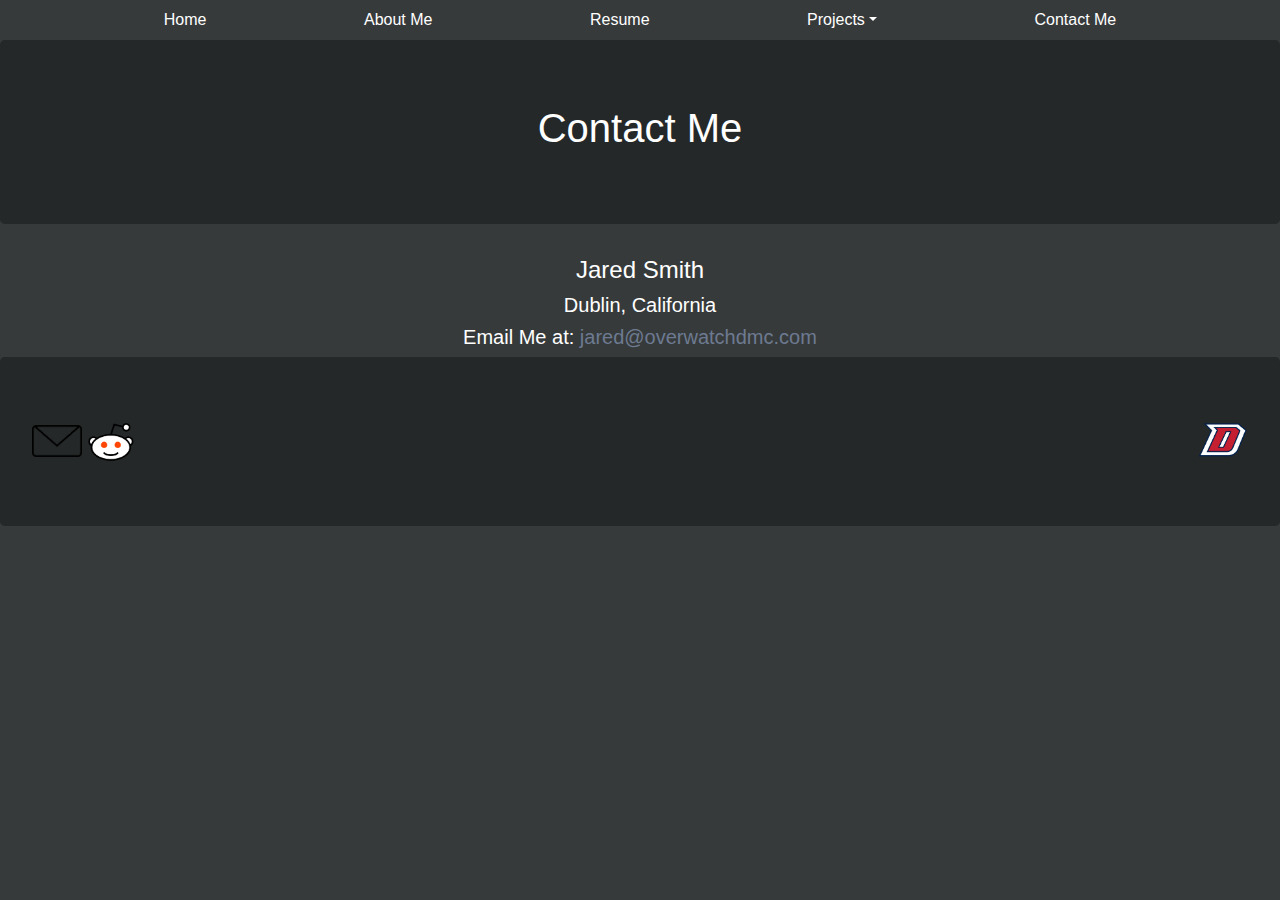
<file: Smith_ContactMe.html>
<!DOCTYPE html>
<html>
    <head>
        <link rel="stylesheet" href="bootstrap-4.1.2-dist/css/bootstrap.css" type="text/css"/>
        <meta name="viewport" content="width=device-width, initial-scale=1">
        <script src="https://code.jquery.com/jquery-3.3.1.slim.min.js" integrity="sha384-q8i/X+965DzO0rT7abK41JStQIAqVgRVzpbzo5smXKp4YfRvH+8abtTE1Pi6jizo" crossorigin="anonymous"></script>
        <script src="https://cdnjs.cloudflare.com/ajax/libs/popper.js/1.14.7/umd/popper.min.js" integrity="sha384-UO2eT0CpHqdSJQ6hJty5KVphtPhzWj9WO1clHTMGa3JDZwrnQq4sF86dIHNDz0W1" crossorigin="anonymous"></script>
        <script src="https://stackpath.bootstrapcdn.com/bootstrap/4.3.1/js/bootstrap.min.js" integrity="sha384-JjSmVgyd0p3pXB1rRibZUAYoIIy6OrQ6VrjIEaFf/nJGzIxFDsf4x0xIM+B07jRM" crossorigin="anonymous"></script>
        <title></title>
    </head>
    <body>
        <header>
            <div class="container">
                <nav class="nav nav-pills nav-fill">
                    <a class="nav-item nav-link grow" href="index.html">Home</a>
                    <a class="nav-link nav-item grow" href="Smith_AboutMe.html">About Me</a>
                    <a class="nav-link nav-item grow" href="Smith_Resume.html">Resume</a>
                    
                    <!-- <a class="nav-link nav-item active" href="Smith_Projects.html">Projects</a> -->
                    
                    <li class="nav-item dropdown">
                        <a class="nav-link dropdown-toggle" data-toggle="dropdown" href="#" role="button" aria-haspopup="true" aria-expanded="false">Projects</a>
                        <div class="dropdown-menu">
                            <a class="dropdown-item grow" href="ScratchProject.html">Scratch Project</a>
                            <a class="dropdown-item grow" href="MITproject.html">MIT App Inventor Project</a>
                            <a class="dropdown-item grow" href="TextAdventure.html">Text Adventure Project</a>
                            <a class="dropdown-item grow" href="Hangman.html">Hangman Project</a>
                            <!-- <a class="dropdown-item grow " href="ImageManipulation.html">Image Manipulation Project</a> -->
                            <div class="dropdown-divider"></div>
                            <a class="dropdown-item grow" href="Smith_Projects.html">All Projects</a>
                        </div>
                    </li>
                    <a class="nav-link nav-item grow" href="Smith_ContactMe.html">Contact Me</a>
                </nav>
            </div>
        </header>
        <div class="jumbotron text-center">
            <h1>
                Contact Me
            </h1>
        </div>
        <div class="container text-center">
            <h4>
                Jared Smith
            <h4>
            <h5>
                Dublin, California
            </h5>
            <h5>
                Email Me at:
                <a href="https://mail.google.com/mail/u/0/?view=cm&fs=1&to=jared@overwatchdmc.com&tf=1">
                    jared@overwatchdmc.com
                </a>
            </h5>
        </div>
        <footer>
            <div class="jumbotron">
                <a href="https://mail.google.com/mail/u/0/?view=cm&fs=1&to=jared@overwatchdmc.com&tf=1" >
                    <img class="" width="50" src="Images/email-symbol.png"></img>
                </a>
                <a href="https://www.reddit.com/user/random_person_2552">
                    <img class = "" width="50" src="Images/RedditLogo.png"></img>
                </a>
                <a href = "https://www.dublin.k12.ca.us/Domain/132">
                    <img width="50" src="Images/DHSlogo.png" class="float-right"></img>
                </a>
            </div>
        </footer>
    </body>
</html>
</file>
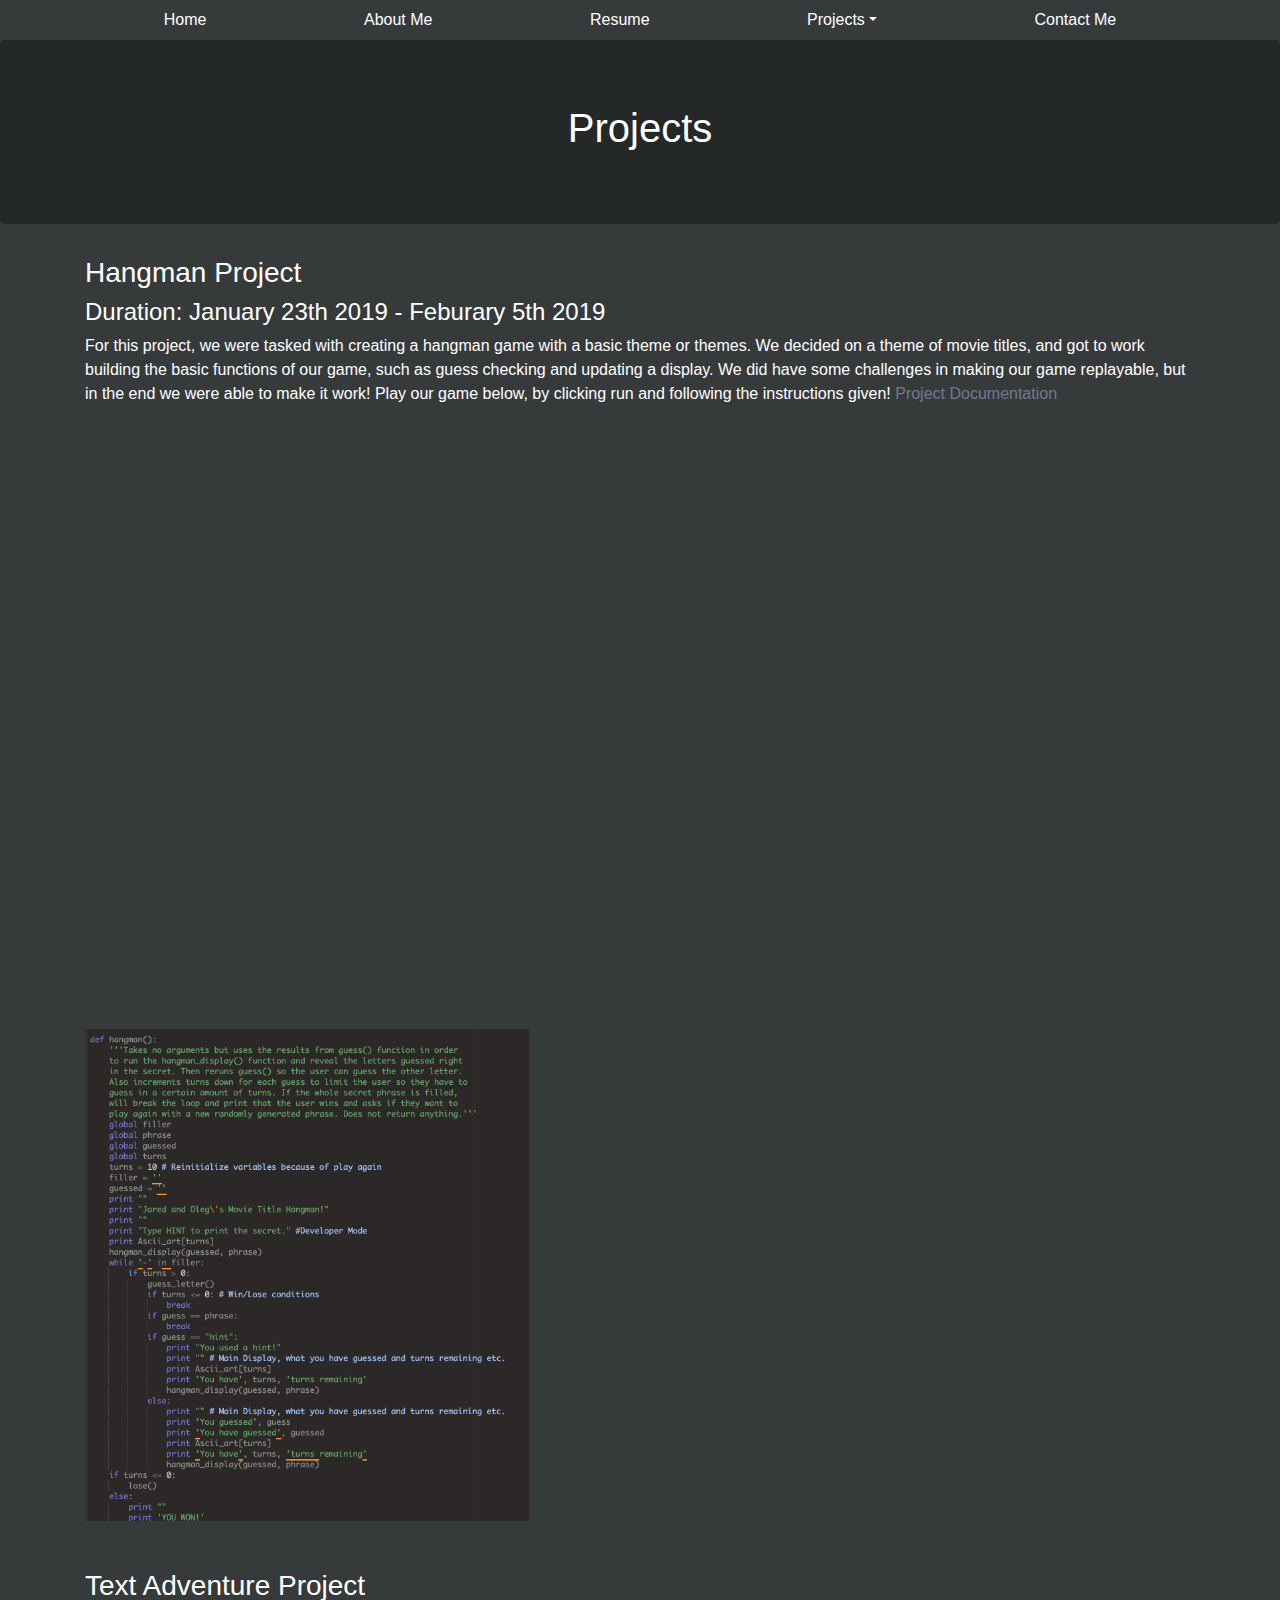
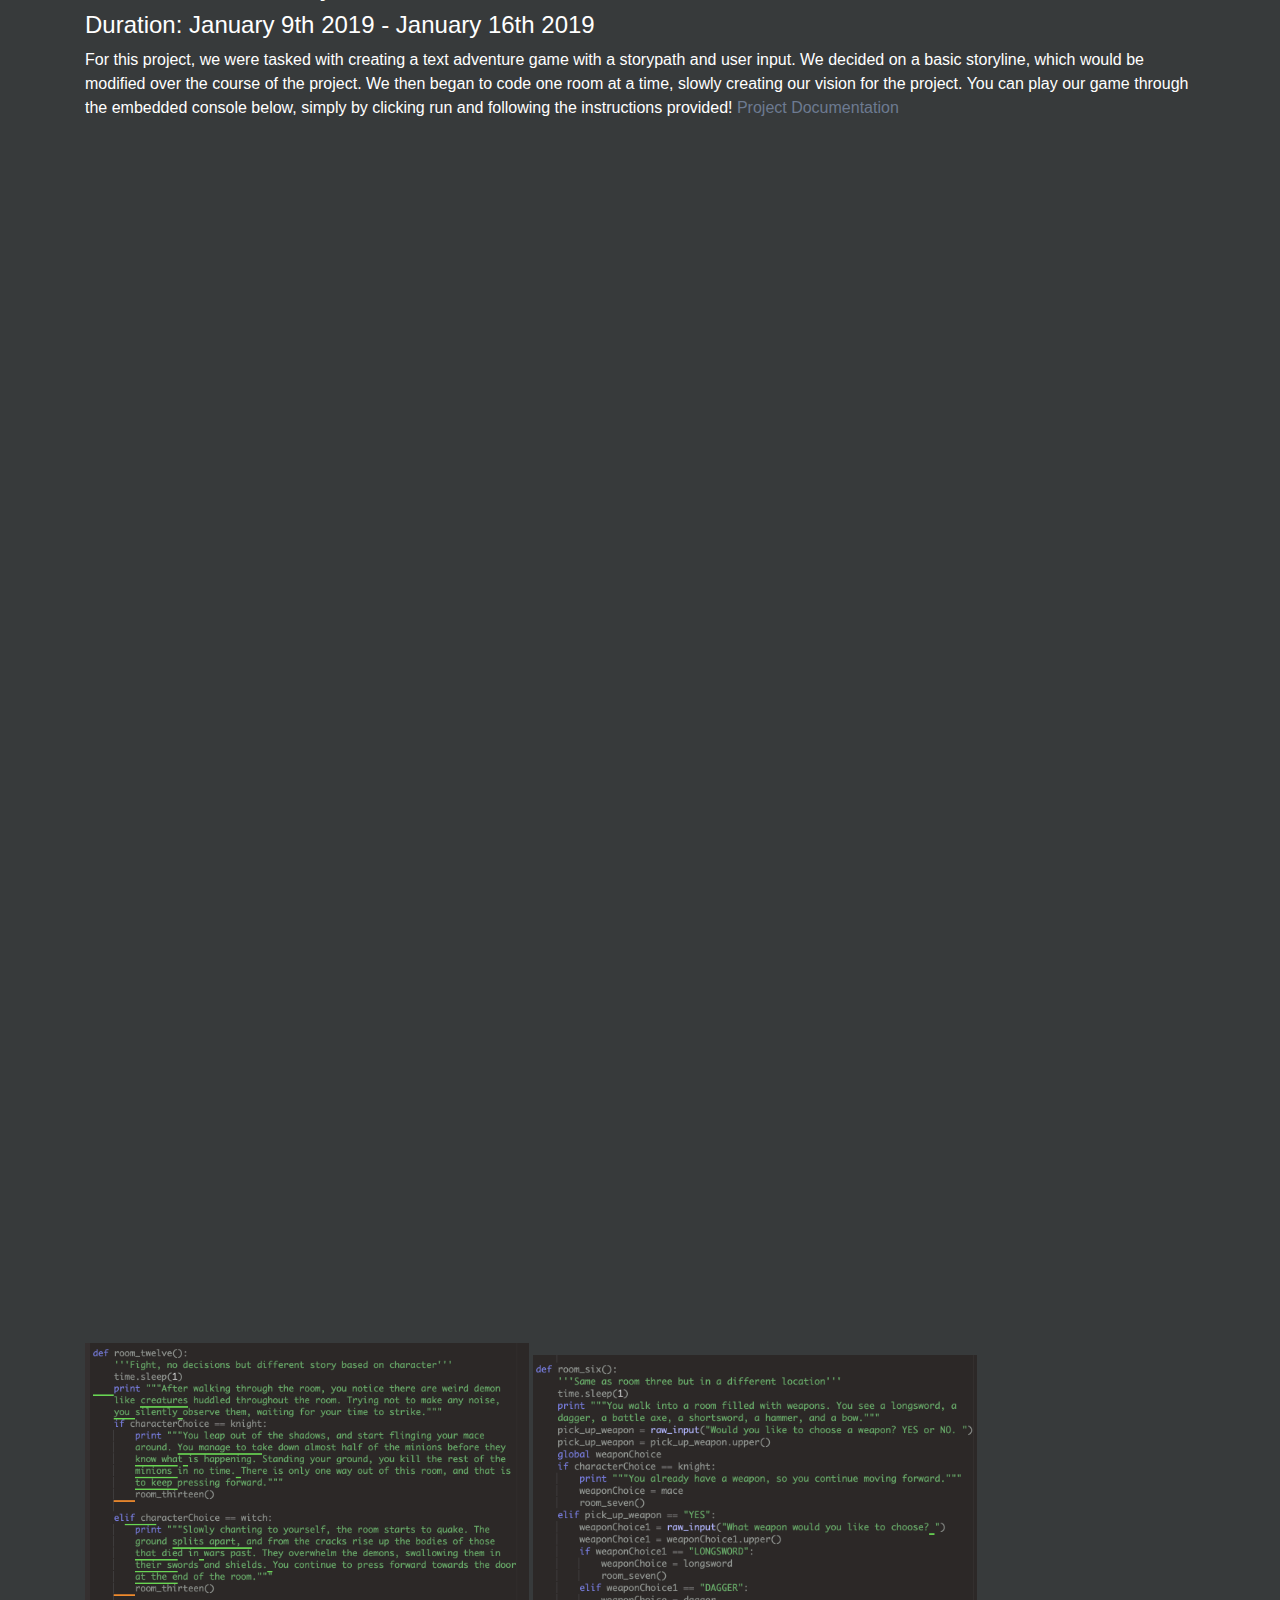
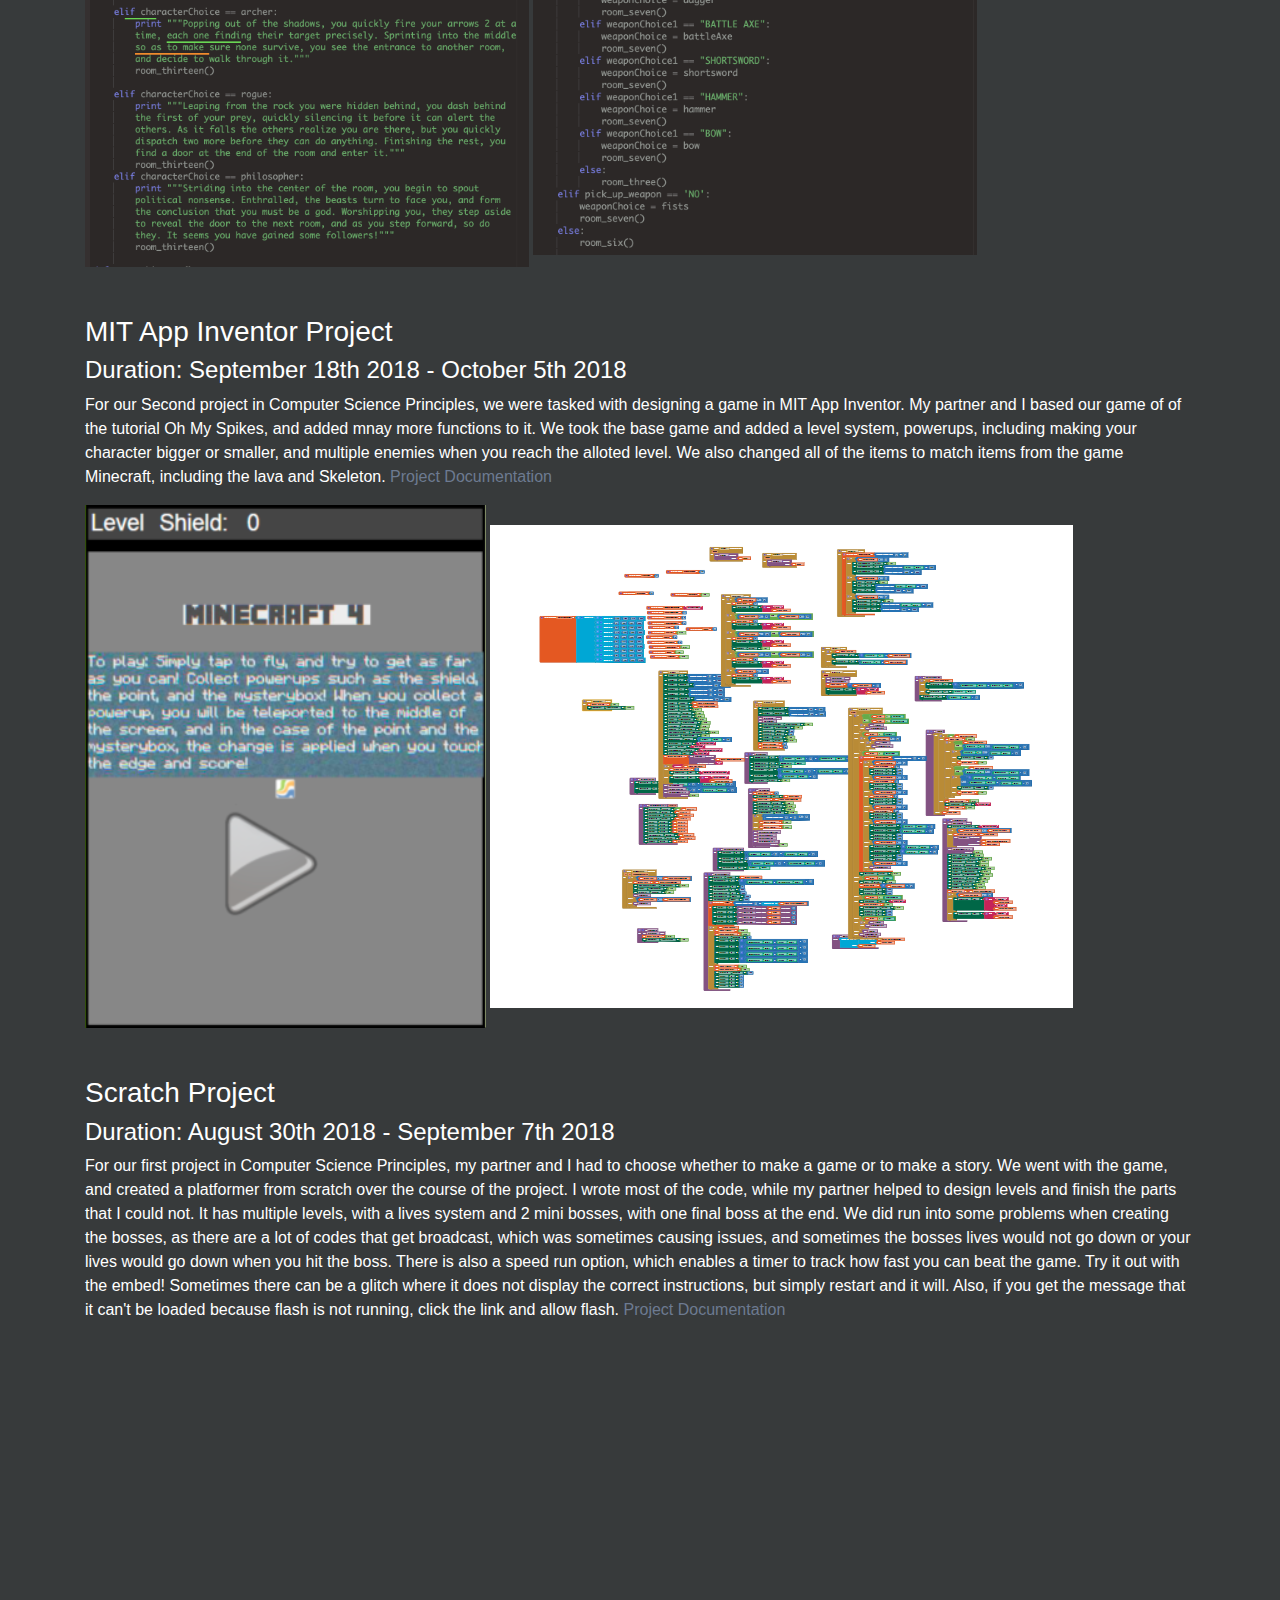
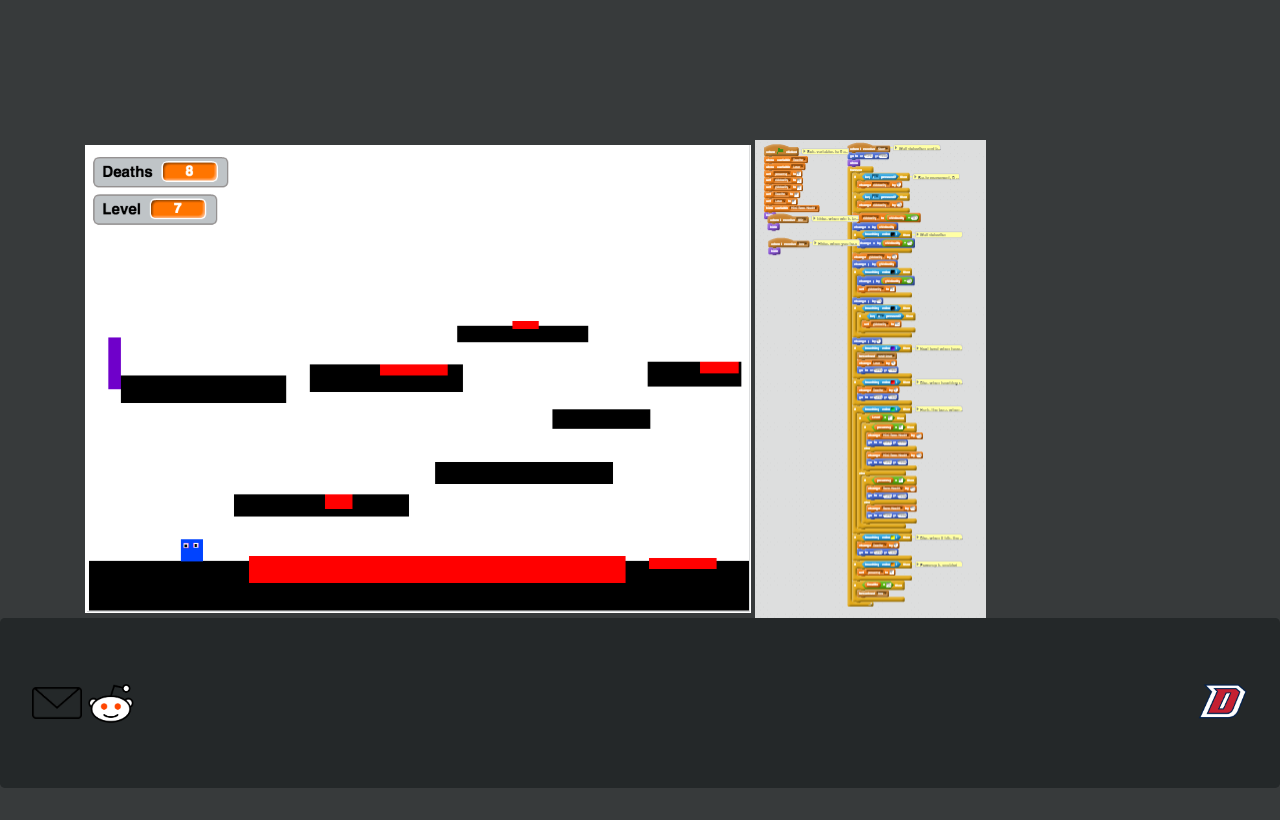
<file: Smith_Projects.html>
<!DOCTYPE html>
<html>
    <head>
        <link rel="stylesheet" href="bootstrap-4.1.2-dist/css/bootstrap.css" type="text/css" />
        <meta name="viewport" content="width=device-width, initial-scale=1">
        <script src="https://code.jquery.com/jquery-3.3.1.slim.min.js" integrity="sha384-q8i/X+965DzO0rT7abK41JStQIAqVgRVzpbzo5smXKp4YfRvH+8abtTE1Pi6jizo" crossorigin="anonymous"></script>
        <script src="https://cdnjs.cloudflare.com/ajax/libs/popper.js/1.14.7/umd/popper.min.js" integrity="sha384-UO2eT0CpHqdSJQ6hJty5KVphtPhzWj9WO1clHTMGa3JDZwrnQq4sF86dIHNDz0W1" crossorigin="anonymous"></script>
        <script src="https://stackpath.bootstrapcdn.com/bootstrap/4.3.1/js/bootstrap.min.js" integrity="sha384-JjSmVgyd0p3pXB1rRibZUAYoIIy6OrQ6VrjIEaFf/nJGzIxFDsf4x0xIM+B07jRM" crossorigin="anonymous"></script>
        <title>Projects</title>
    </head>
    <body>
        <header>
            <div class="container">
                <nav class="nav nav-pills nav-fill">
                    <a class="nav-item nav-link grow" href="index.html">Home</a>
                    <a class="nav-link nav-item grow" href="Smith_AboutMe.html">About Me</a>
                    <a class="nav-link nav-item grow" href="Smith_Resume.html">Resume</a>
                    
                    <!-- <a class="nav-link nav-item active" href="Smith_Projects.html">Projects</a> -->
                    
                    <li class="nav-item dropdown">
                        <a class="nav-link dropdown-toggle" data-toggle="dropdown" href="#" role="button" aria-haspopup="true" aria-expanded="false">Projects</a>
                        <div class="dropdown-menu">
                            <a class="dropdown-item grow" href="ScratchProject.html">Scratch Project</a>
                            <a class="dropdown-item grow" href="MITproject.html">MIT App Inventor Project</a>
                            <a class="dropdown-item grow" href="TextAdventure.html">Text Adventure Project</a>
                            <a class="dropdown-item grow" href="Hangman.html">Hangman Project</a>
                            <!-- <a class="dropdown-item grow " href="ImageManipulation.html">Image Manipulation Project</a> -->
                            <div class="dropdown-divider"></div>
                            <a class="dropdown-item grow" href="Smith_Projects.html">All Projects</a>
                        </div>
                    </li>
                    <a class="nav-link nav-item grow" href="Smith_ContactMe.html">Contact Me</a>
                </nav>
            </div>
        </header>
        <div class="jumbotron text-center">
            <h1>
                Projects
            </h1>
        </div>
        <!-- IMAGE MANIPULATION PROJECT
        <div class = "container">
            <h3>
                Image Manipulation Project
            </h3>
            <h4>
                Duration: January 23th 2019 - Feburary 5th 2019
            </h4>
            <p>
                For this project, we were tasked with creating a hangman 
                game with a basic theme or themes. We decided on a theme of movie
                titles, and got to work building the basic functions of our game,
                such as guess checking and updating a display. We did have some 
                challenges in making our game replayable, but in the end we were 
                able to make it work! Play our game below, by clicking run and 
                following the instructions given!
                <a href="https://docs.google.com/document/d/1zU7j8wTSh1TFiC-aSVP8I56C8hFP3p-Jppko85sZvmQ/edit?usp=sharing">Project Documentation</a>
            </p>
            <iframe height="600px" width="100%" src="https://repl.it/@RandomPerson_/VitalPeachpuffAbstraction?lite=true&outputonly=1" scrolling="no" frameborder="no" allowtransparency="true" allowfullscreen="true" sandbox="allow-forms allow-pointer-lock allow-popups allow-same-origin allow-scripts allow-modals"></iframe>
            <img src="Images/Hangman.png" width = "40%" ></img>
        </div>
        <br>
        <br> -->
        <!-- HANGMAN PROJECT -->
        <div class = "container">
            <h3>
                Hangman Project
            </h3>
            <h4>
                Duration: January 23th 2019 - Feburary 5th 2019
            </h4>
            <p>
                For this project, we were tasked with creating a hangman 
                game with a basic theme or themes. We decided on a theme of movie
                titles, and got to work building the basic functions of our game,
                such as guess checking and updating a display. We did have some 
                challenges in making our game replayable, but in the end we were 
                able to make it work! Play our game below, by clicking run and 
                following the instructions given!
                <a href="https://docs.google.com/document/d/1zU7j8wTSh1TFiC-aSVP8I56C8hFP3p-Jppko85sZvmQ/edit?usp=sharing">Project Documentation</a>
            </p>
            <iframe height="600px" width="100%" src="https://repl.it/@RandomPerson_/VitalPeachpuffAbstraction?lite=true&outputonly=1" scrolling="no" frameborder="no" allowtransparency="true" allowfullscreen="true" sandbox="allow-forms allow-pointer-lock allow-popups allow-same-origin allow-scripts allow-modals"></iframe>
            <img src="Images/Hangman.png" width = "40%" ></img>
        </div>
        <br>
        <br>
        <!-- TEXT ADVENTURE PROJECT -->
        <div class = "container">
            <h3>
                Text Adventure Project
            </h3>
            <h4>
                Duration: January 9th 2019 - January 16th 2019
            </h4>
            <p>
                For this project, we were tasked with creating a text adventure 
                game with a storypath and user input. We decided on a basic storyline,
                which would be modified over the course of the project. We then 
                began to code one room at a time, slowly creating our vision
                for the project. You can play our game through the embedded
                console below, simply by clicking run and following the instructions
                provided!
                <a href="https://docs.google.com/document/d/1oIhkVEMapUVPc2QkRE-jOGd6P1_KTHaKeHvYFIFlr8Y/edit?usp=sharing">Project Documentation</a>
            </p>
            <iframe height="1200px" width="100%" src="https://repl.it/@RandomPerson_/ProfitableShorttermProcedures?lite=true&outputonly=1" scrolling="no" frameborder="no" allowtransparency="true" allowfullscreen="true" sandbox="allow-forms allow-pointer-lock allow-popups allow-same-origin allow-scripts allow-modals"></iframe>
            <img src="Images/TA1.png" width = "40%" ></img>
            <img src="Images/TA2.png" width = "40%" ></img>
        </div>
        <br>
        <br>
        <!-- APP INVENTOR PROJECT -->
        <div class = "container">
            <h3>
                MIT App Inventor Project
            </h3>
            <h4>
                Duration: September 18th 2018 - October 5th 2018
            </h4>
            <p>
                For our Second project in Computer Science Principles, we were
                tasked with designing a game in MIT App Inventor. My partner and I 
                based our game of of the tutorial Oh My Spikes, and added mnay more 
                functions to it. We took the base game and added a level system,
                powerups, including making your character bigger or smaller,
                and multiple enemies when you reach the alloted level. We also 
                changed all of the items to match items from the game Minecraft, 
                including the lava and Skeleton. 
                <a href="https://docs.google.com/document/d/1eDMP02kR0KlWoUQ1v4i1bxsgcnh80ELkO2fzgGVdn6s/edit?usp=sharing">Project Documentation</a>
            </p>
            <img src="Images/AppInventorProject.PNG"></img>
            <img src="Images/AppInventorCode.PNG"></img>
        </div>
        <br>
        <br>
        <!-- SCRATCH PROJECT -->
        <div class = "container">
            <h3>
                Scratch Project
            </h3>
            <h4>
                Duration: August 30th 2018 - September 7th 2018
            </h4>
            <p>
                For our first project in Computer Science Principles, my partner
                and I had to choose whether to make a game or to make a story. 
                We went with the game, and created a platformer from scratch over
                the course of the project. I wrote most of the code, while my 
                partner helped to design levels and finish the parts that I could
                not. It has multiple levels, with a lives 
                system and 2 mini bosses, with one final boss at the end. We did
                run into some problems when creating the bosses, as there are 
                a lot of codes that get broadcast, which was sometimes causing issues, 
                and sometimes the bosses lives would not go down or your lives would 
                go down when you hit the boss. There is
                also a speed run option, which enables a timer to track how fast 
                you can beat the game. Try it out with the embed! Sometimes there can 
                be a glitch where it does not display the correct instructions, 
                but simply restart and it will. Also, if you get the message that 
                it can't be loaded because flash is not running, click the link 
                and allow flash.            
                <a href="https://docs.google.com/document/d/1zIkmpO_vMuUQrMS0ZPaNb0GStv888MqGuOxqzZRIS90/edit?usp=sharing">Project Documentation</a>
            </p>
            <iframe class="center" allowtransparency="true" width="485" height="402" src="//scratch.mit.edu/projects/embed/244862489/?autostart=false" frameborder="0" allowfullscreen></iframe>
            <img src="Images/ScratchProject.PNG" width = "" class = "img-fluid justify-content-start"></img>
            <img src="Images/ScratchCode.PNG" height = "" class = "img-fluid justify-content-end"></img>
        </div>
        <footer>
            <div class="jumbotron">
                <a href="https://mail.google.com/mail/u/0/?view=cm&fs=1&to=jared@overwatchdmc.com&tf=1" >
                    <img class="" width="50" src="Images/email-symbol.png"></img>
                </a>
                <a href="https://www.reddit.com/user/random_person_2552">
                   <img class = "" width="50" src="Images/RedditLogo.png"></img>
                </a>
                <a href = "https://www.dublin.k12.ca.us/Domain/132">
                    <img width="50" src="Images/DHSlogo.png" class="float-right"></img>
                </a>
            </div>
        </footer>
    </body>
</html>
</file>
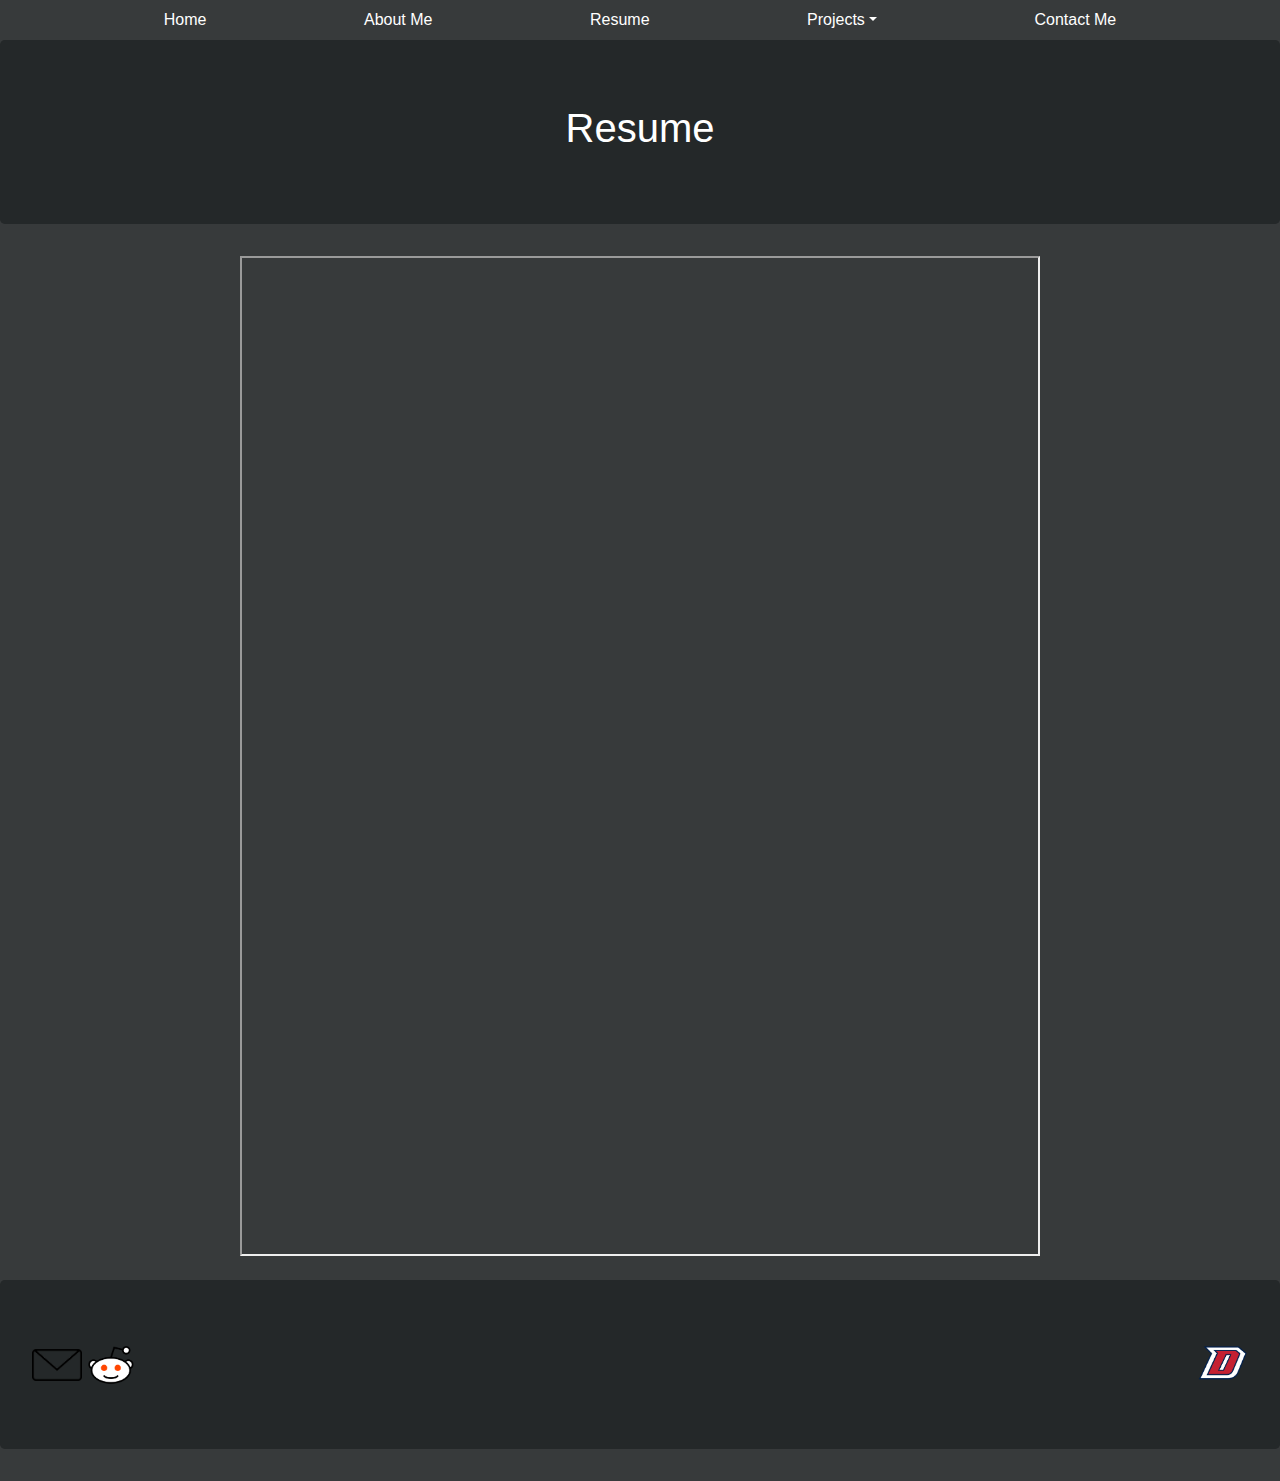
<file: Smith_Resume.html>
<!DOCTYPE html>
<html>
    <head>
        <link rel="stylesheet" href="bootstrap-4.1.2-dist/css/bootstrap.css" type="text/css" />
        <meta name="viewport" content="width=device-width, initial-scale=1">
        <script src="https://code.jquery.com/jquery-3.3.1.slim.min.js" integrity="sha384-q8i/X+965DzO0rT7abK41JStQIAqVgRVzpbzo5smXKp4YfRvH+8abtTE1Pi6jizo" crossorigin="anonymous"></script>
        <script src="https://cdnjs.cloudflare.com/ajax/libs/popper.js/1.14.7/umd/popper.min.js" integrity="sha384-UO2eT0CpHqdSJQ6hJty5KVphtPhzWj9WO1clHTMGa3JDZwrnQq4sF86dIHNDz0W1" crossorigin="anonymous"></script>
        <script src="https://stackpath.bootstrapcdn.com/bootstrap/4.3.1/js/bootstrap.min.js" integrity="sha384-JjSmVgyd0p3pXB1rRibZUAYoIIy6OrQ6VrjIEaFf/nJGzIxFDsf4x0xIM+B07jRM" crossorigin="anonymous"></script>
        <title> </title>
    </head>
    <body>
        <header>
            <div class="container">
                <nav class="nav nav-pills nav-fill">
                    <a class="nav-item nav-link grow" href="index.html">Home</a>
                    <a class="nav-link nav-item grow" href="Smith_AboutMe.html">About Me</a>
                    <a class="nav-link nav-item grow" href="Smith_Resume.html">Resume</a>
                    
                    <!-- <a class="nav-link nav-item active" href="Smith_Projects.html">Projects</a> -->
                    
                    <li class="nav-item dropdown">
                        <a class="nav-link dropdown-toggle" data-toggle="dropdown" href="#" role="button" aria-haspopup="true" aria-expanded="false">Projects</a>
                        <div class="dropdown-menu">
                            <a class="dropdown-item grow" href="ScratchProject.html">Scratch Project</a>
                            <a class="dropdown-item grow" href="MITproject.html">MIT App Inventor Project</a>
                            <a class="dropdown-item grow" href="TextAdventure.html">Text Adventure Project</a>
                            <a class="dropdown-item grow" href="Hangman.html">Hangman Project</a>
                            <!-- <a class="dropdown-item grow " href="ImageManipulation.html">Image Manipulation Project</a> -->
                            <div class="dropdown-divider"></div>
                            <a class="dropdown-item grow" href="Smith_Projects.html">All Projects</a>
                        </div>
                    </li>
                    <a class="nav-link nav-item grow" href="Smith_ContactMe.html">Contact Me</a>
                </nav>
            </div>
        </header>
        <div class="jumbotron text-center">
            <h1>Resume</h1>
        </div>
        <div class="container">
            <iframe class = "center" src = "Copy of Resume.pdf" width = "800px" height = "1000px"></iframe>
        </div>
        <br>
        <footer>
            <div class="jumbotron">
                <a href="https://mail.google.com/mail/u/0/?view=cm&fs=1&to=jared@overwatchdmc.com&tf=1" >
                    <img class="" width="50" src="Images/email-symbol.png"></img>
                </a>
                <a href="https://www.reddit.com/user/random_person_2552">
                    <img class = "" width="50" src="Images/RedditLogo.png"></img>
                </a>
                <a href = "https://www.dublin.k12.ca.us/Domain/132">
                    <img width="50" src="Images/DHSlogo.png" class="float-right"></img>
                </a>
            </div>
        </footer>
    </body>
</html>
</file>
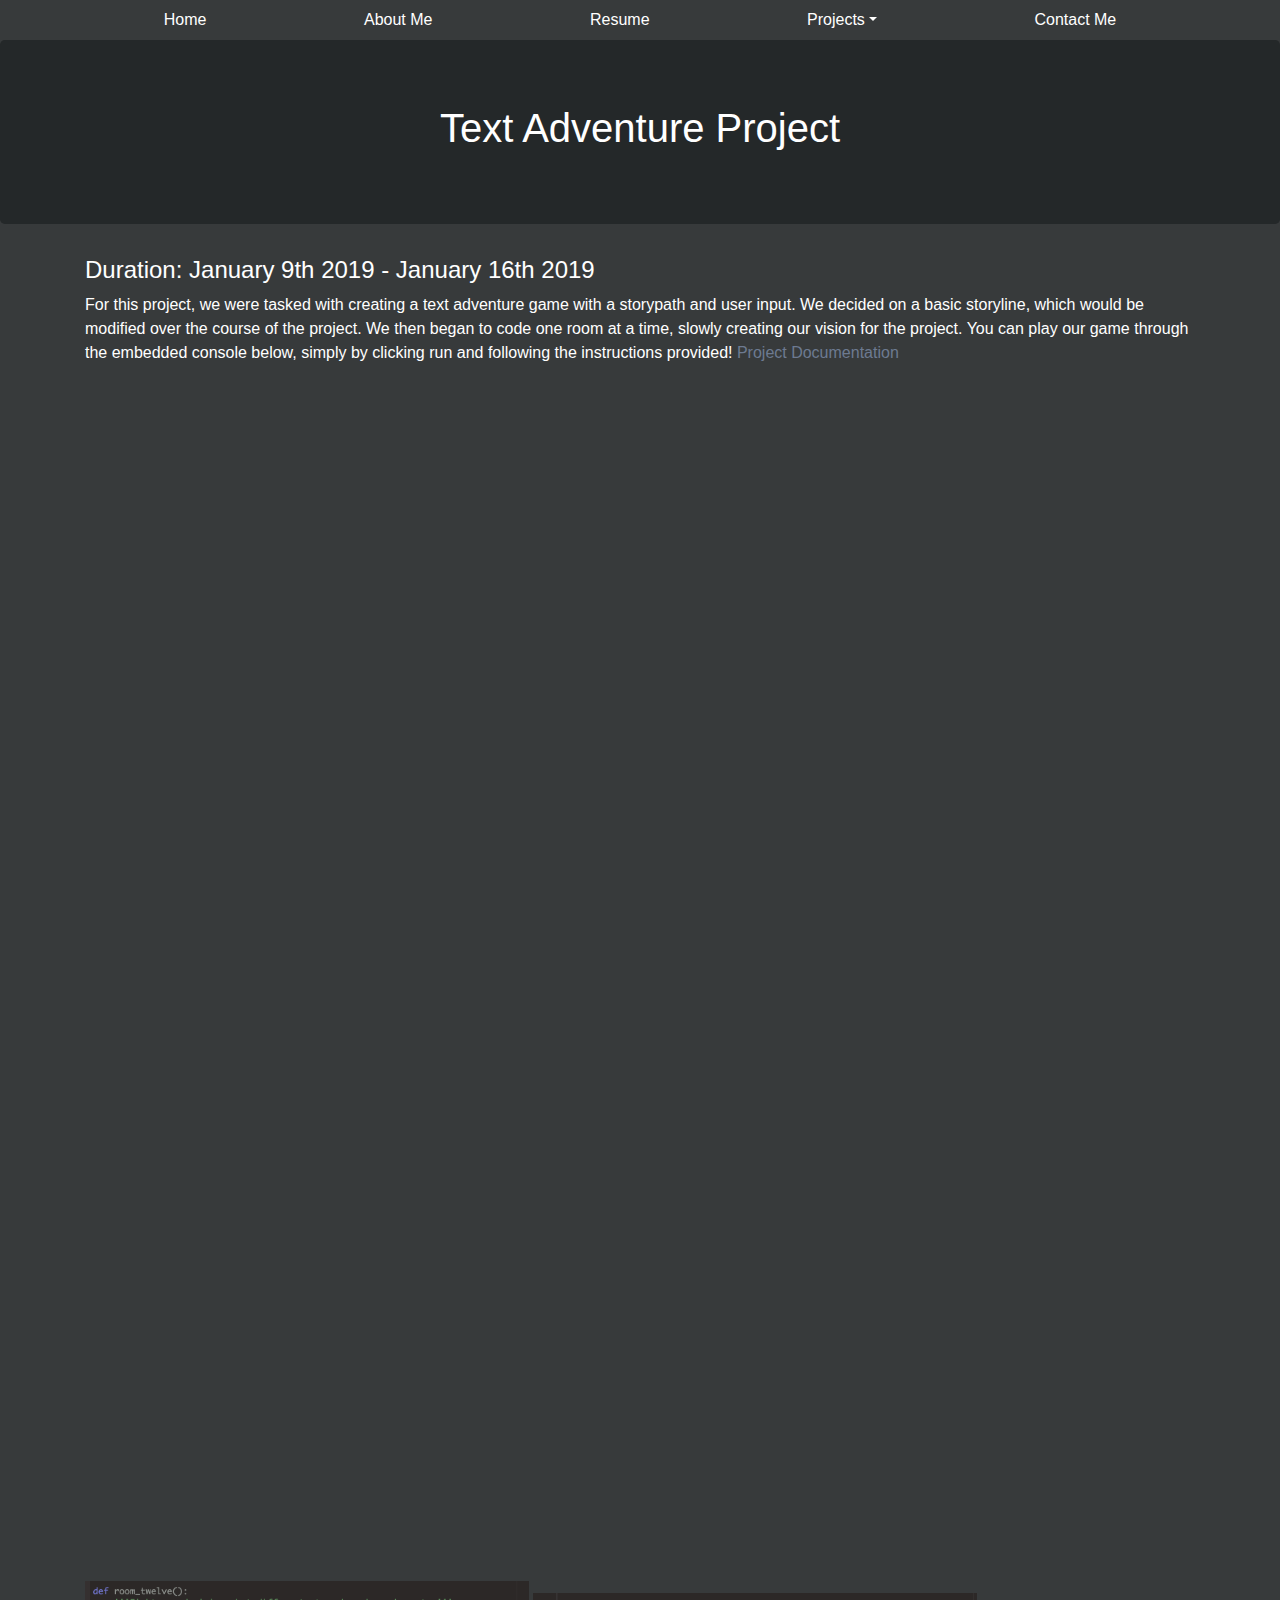
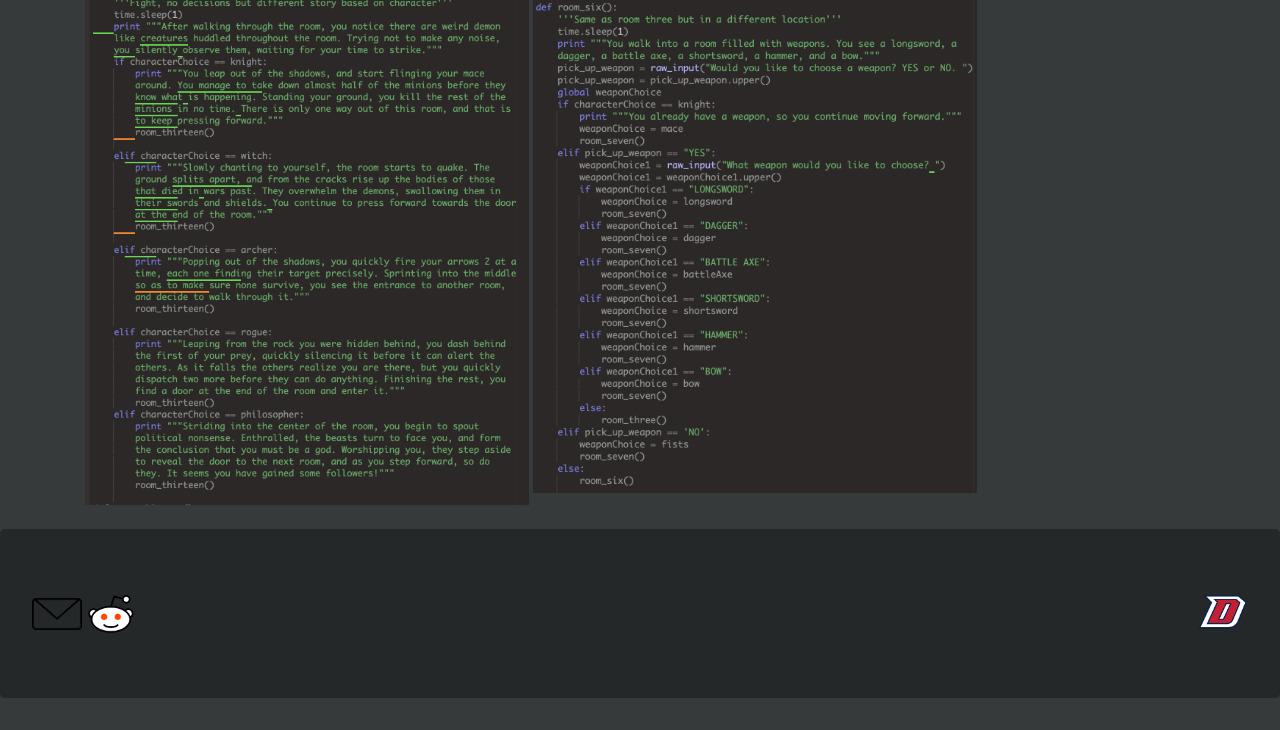
<file: TextAdventure.html>
<html>
    <head>
        <link rel="stylesheet" href="bootstrap-4.1.2-dist/css/bootstrap.css" type="text/css" />
        <meta name="viewport" content="width=device-width, initial-scale=1">
        <script src="https://code.jquery.com/jquery-3.3.1.slim.min.js" integrity="sha384-q8i/X+965DzO0rT7abK41JStQIAqVgRVzpbzo5smXKp4YfRvH+8abtTE1Pi6jizo" crossorigin="anonymous"></script>
        <script src="https://cdnjs.cloudflare.com/ajax/libs/popper.js/1.14.7/umd/popper.min.js" integrity="sha384-UO2eT0CpHqdSJQ6hJty5KVphtPhzWj9WO1clHTMGa3JDZwrnQq4sF86dIHNDz0W1" crossorigin="anonymous"></script>
        <script src="https://stackpath.bootstrapcdn.com/bootstrap/4.3.1/js/bootstrap.min.js" integrity="sha384-JjSmVgyd0p3pXB1rRibZUAYoIIy6OrQ6VrjIEaFf/nJGzIxFDsf4x0xIM+B07jRM" crossorigin="anonymous"></script>
    </head>
    <body>
        <header>
            <div class="container">
                <nav class="nav nav-pills nav-fill">
                    <a class="nav-item nav-link grow" href="index.html">Home</a>
                    <a class="nav-link nav-item grow" href="Smith_AboutMe.html">About Me</a>
                    <a class="nav-link nav-item grow" href="Smith_Resume.html">Resume</a>
                    
                    <!-- <a class="nav-link nav-item active" href="Smith_Projects.html">Projects</a> -->
                    
                    <li class="nav-item dropdown">
                        <a class="nav-link dropdown-toggle" data-toggle="dropdown" href="#" role="button" aria-haspopup="true" aria-expanded="false">Projects</a>
                        <div class="dropdown-menu">
                            <a class="dropdown-item grow" href="ScratchProject.html">Scratch Project</a>
                            <a class="dropdown-item grow" href="MITproject.html">MIT App Inventor Project</a>
                            <a class="dropdown-item grow" href="TextAdventure.html">Text Adventure Project</a>
                            <a class="dropdown-item grow" href="Hangman.html">Hangman Project</a>
                            <!-- <a class="dropdown-item grow " href="ImageManipulation.html">Image Manipulation Project</a> -->
                            <div class="dropdown-divider"></div>
                            <a class="dropdown-item grow" href="Smith_Projects.html">All Projects</a>
                        </div>
                    </li>
                    <a class="nav-link nav-item grow" href="Smith_ContactMe.html">Contact Me</a>
                </nav>
            </div>
        </header>
        <div class="jumbotron text-center">
            <h1>
                Text Adventure Project
            </h1>
        </div>
        <div class = "container">
            <h4>
                Duration: January 9th 2019 - January 16th 2019
            </h4>
            <p>
                For this project, we were tasked with creating a text adventure 
                game with a storypath and user input. We decided on a basic storyline,
                which would be modified over the course of the project. We then 
                began to code one room at a time, slowly creating our vision
                for the project. You can play our game through the embedded
                console below, simply by clicking run and following the instructions
                provided!
                <a href="https://docs.google.com/document/d/1oIhkVEMapUVPc2QkRE-jOGd6P1_KTHaKeHvYFIFlr8Y/edit?usp=sharing">Project Documentation</a>
            </p>
            <iframe height="1200px" width="100%" src="https://repl.it/@RandomPerson_/ProfitableShorttermProcedures?lite=true&outputonly=1" scrolling="no" frameborder="no" allowtransparency="true" allowfullscreen="true" sandbox="allow-forms allow-pointer-lock allow-popups allow-same-origin allow-scripts allow-modals"></iframe>
            <img src="Images/TA1.png" width = "40%" ></img>
            <img src="Images/TA2.png" width = "40%" ></img>
        </div>
        <br>
        <footer>
            <div class="jumbotron">
                <a href="https://mail.google.com/mail/u/0/?view=cm&fs=1&to=jared@overwatchdmc.com&tf=1" >
                    <img class="" width="50" src="Images/email-symbol.png"></img>
                </a>
                <a href="https://www.reddit.com/user/random_person_2552">
                   <img class = "" width="50" src="Images/RedditLogo.png"></img>
                </a>
                <a href = "https://www.dublin.k12.ca.us/Domain/132">
                    <img width="50" src="Images/DHSlogo.png" class="float-right"></img>
                </a>
            </div>
        </footer>
    </body>
</html>
</file>
